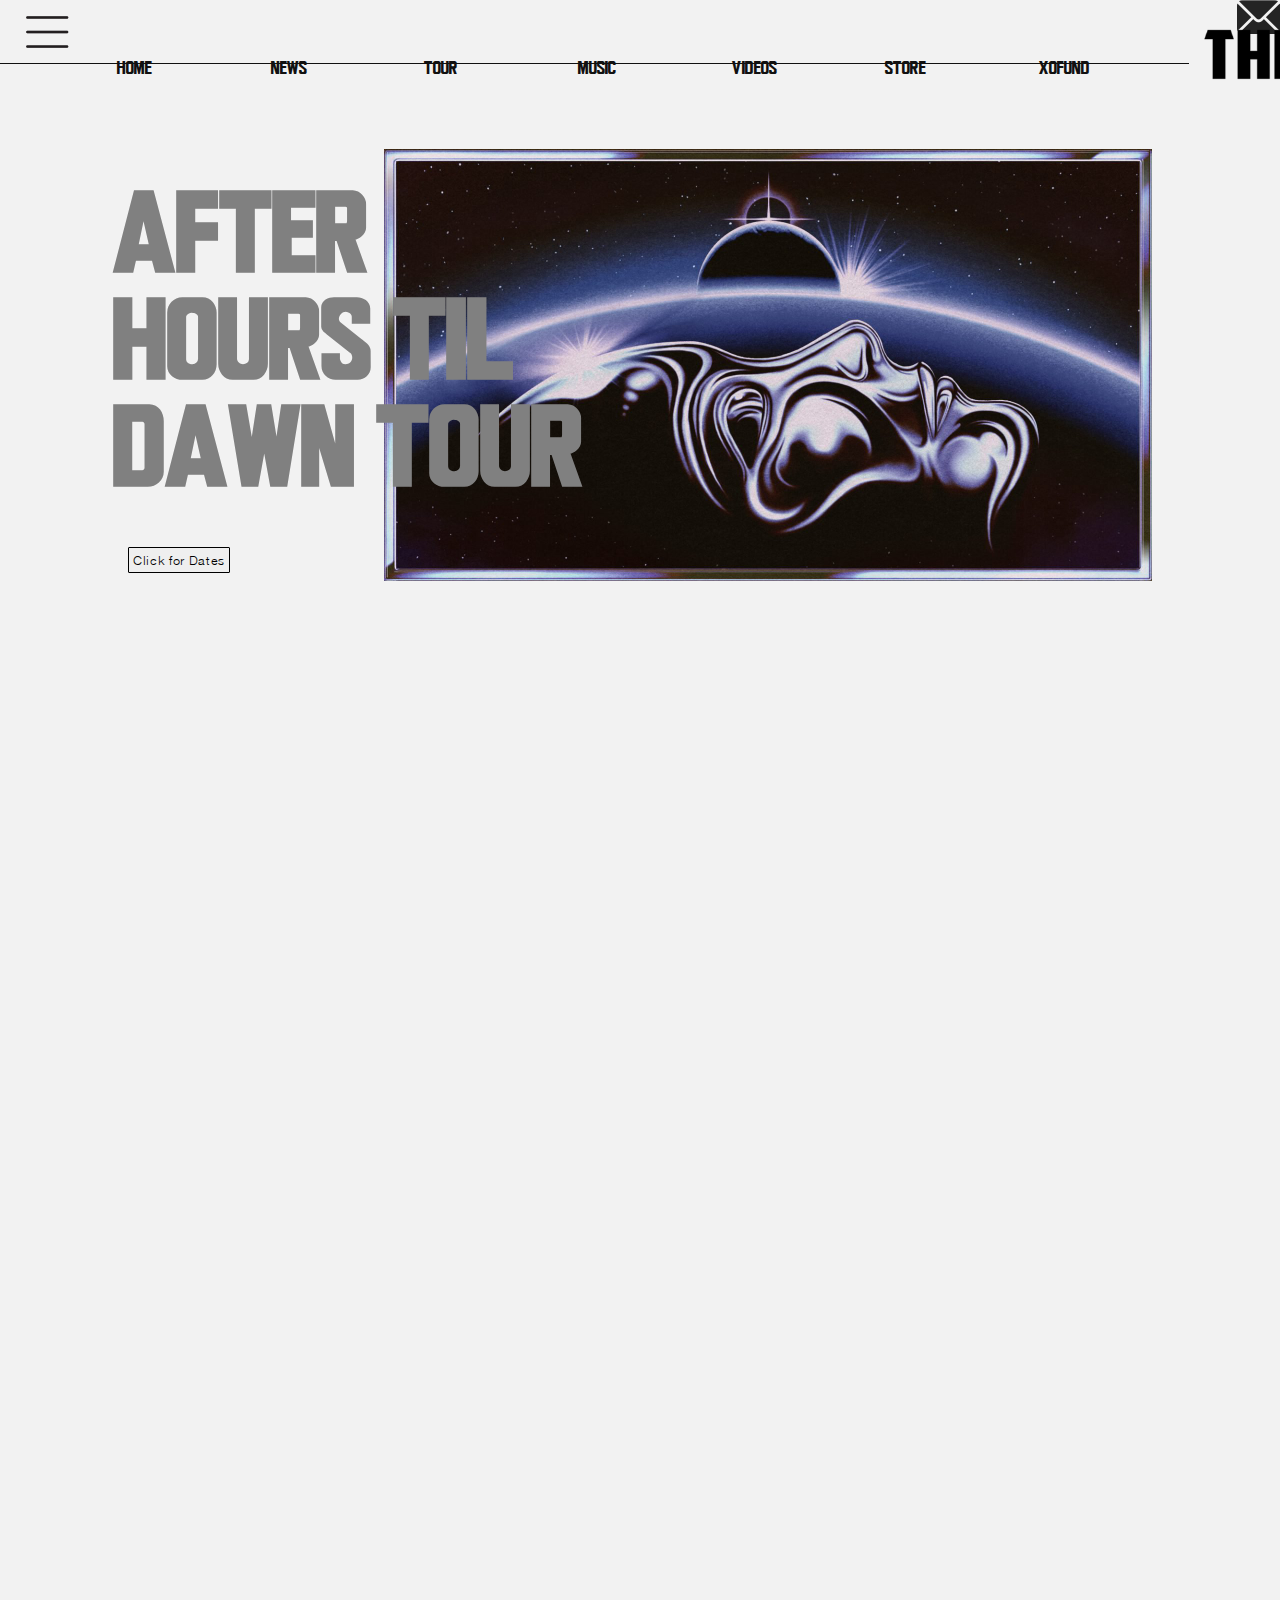
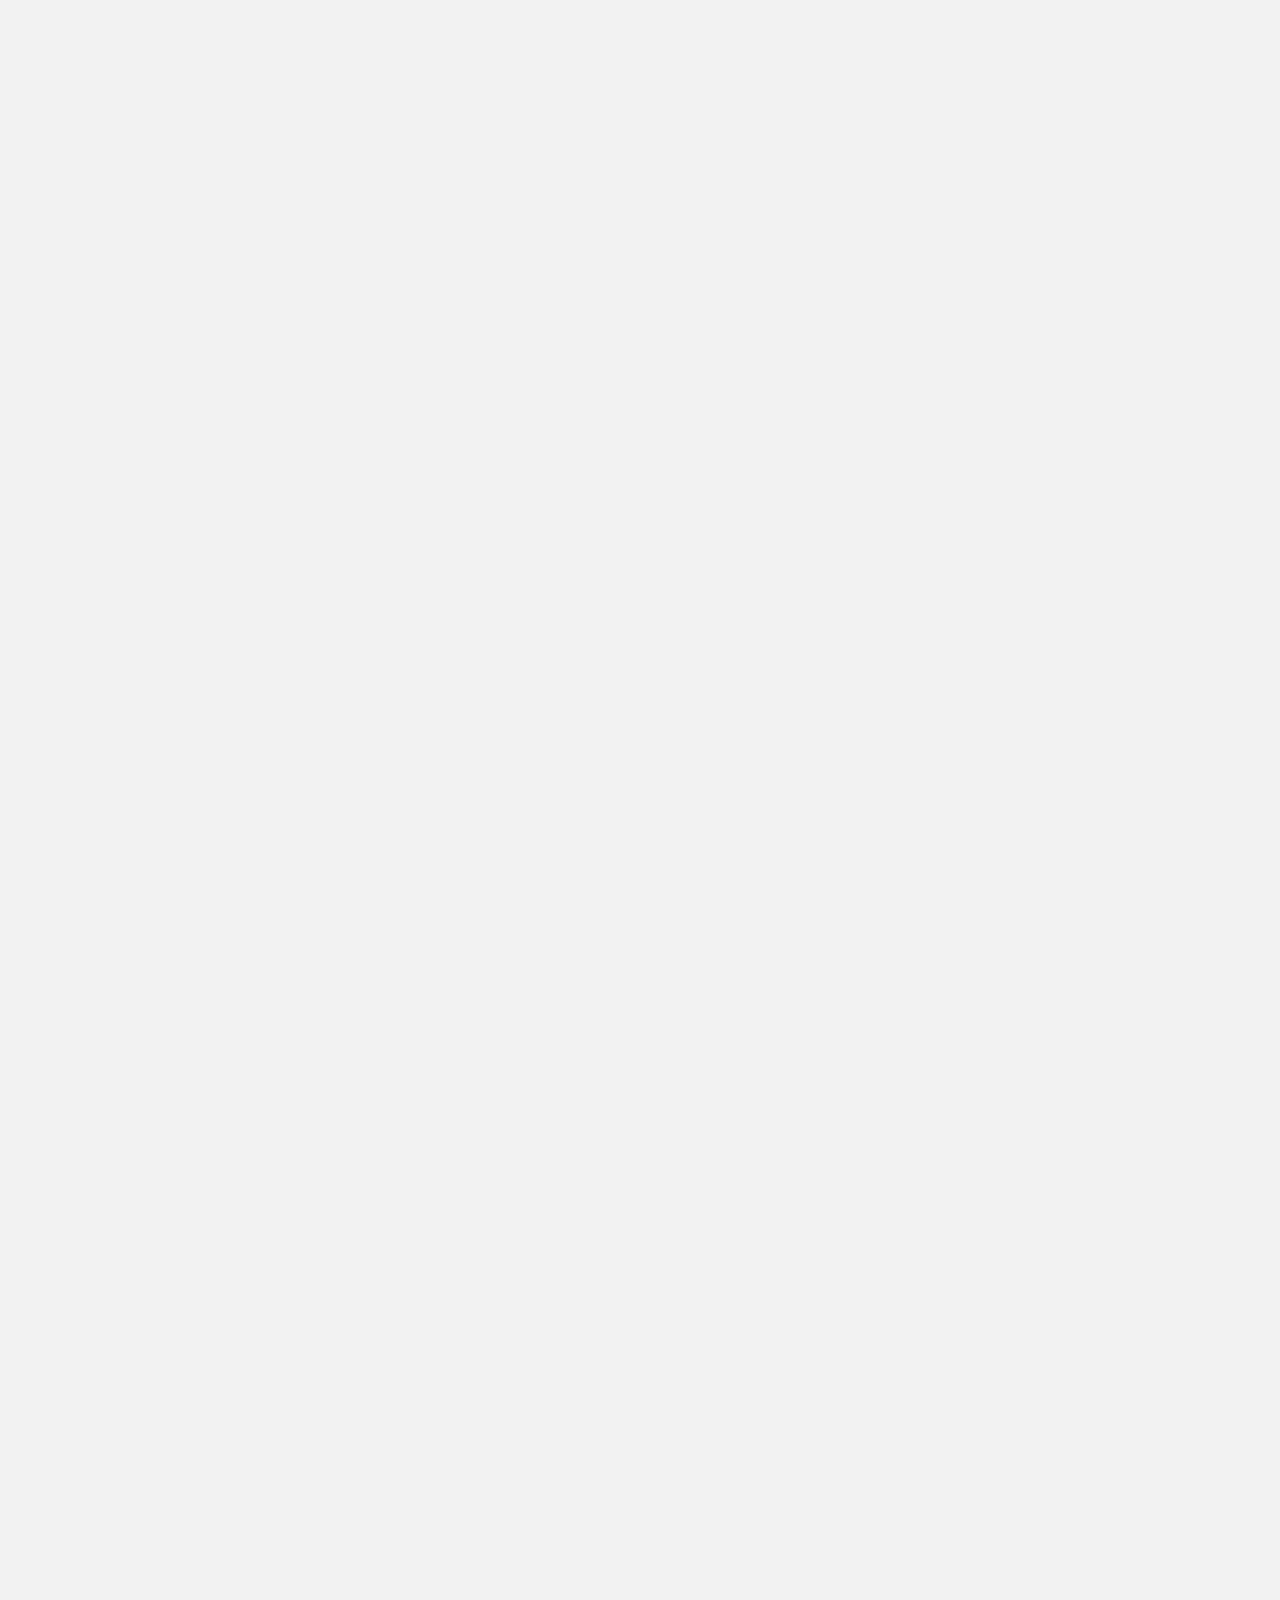
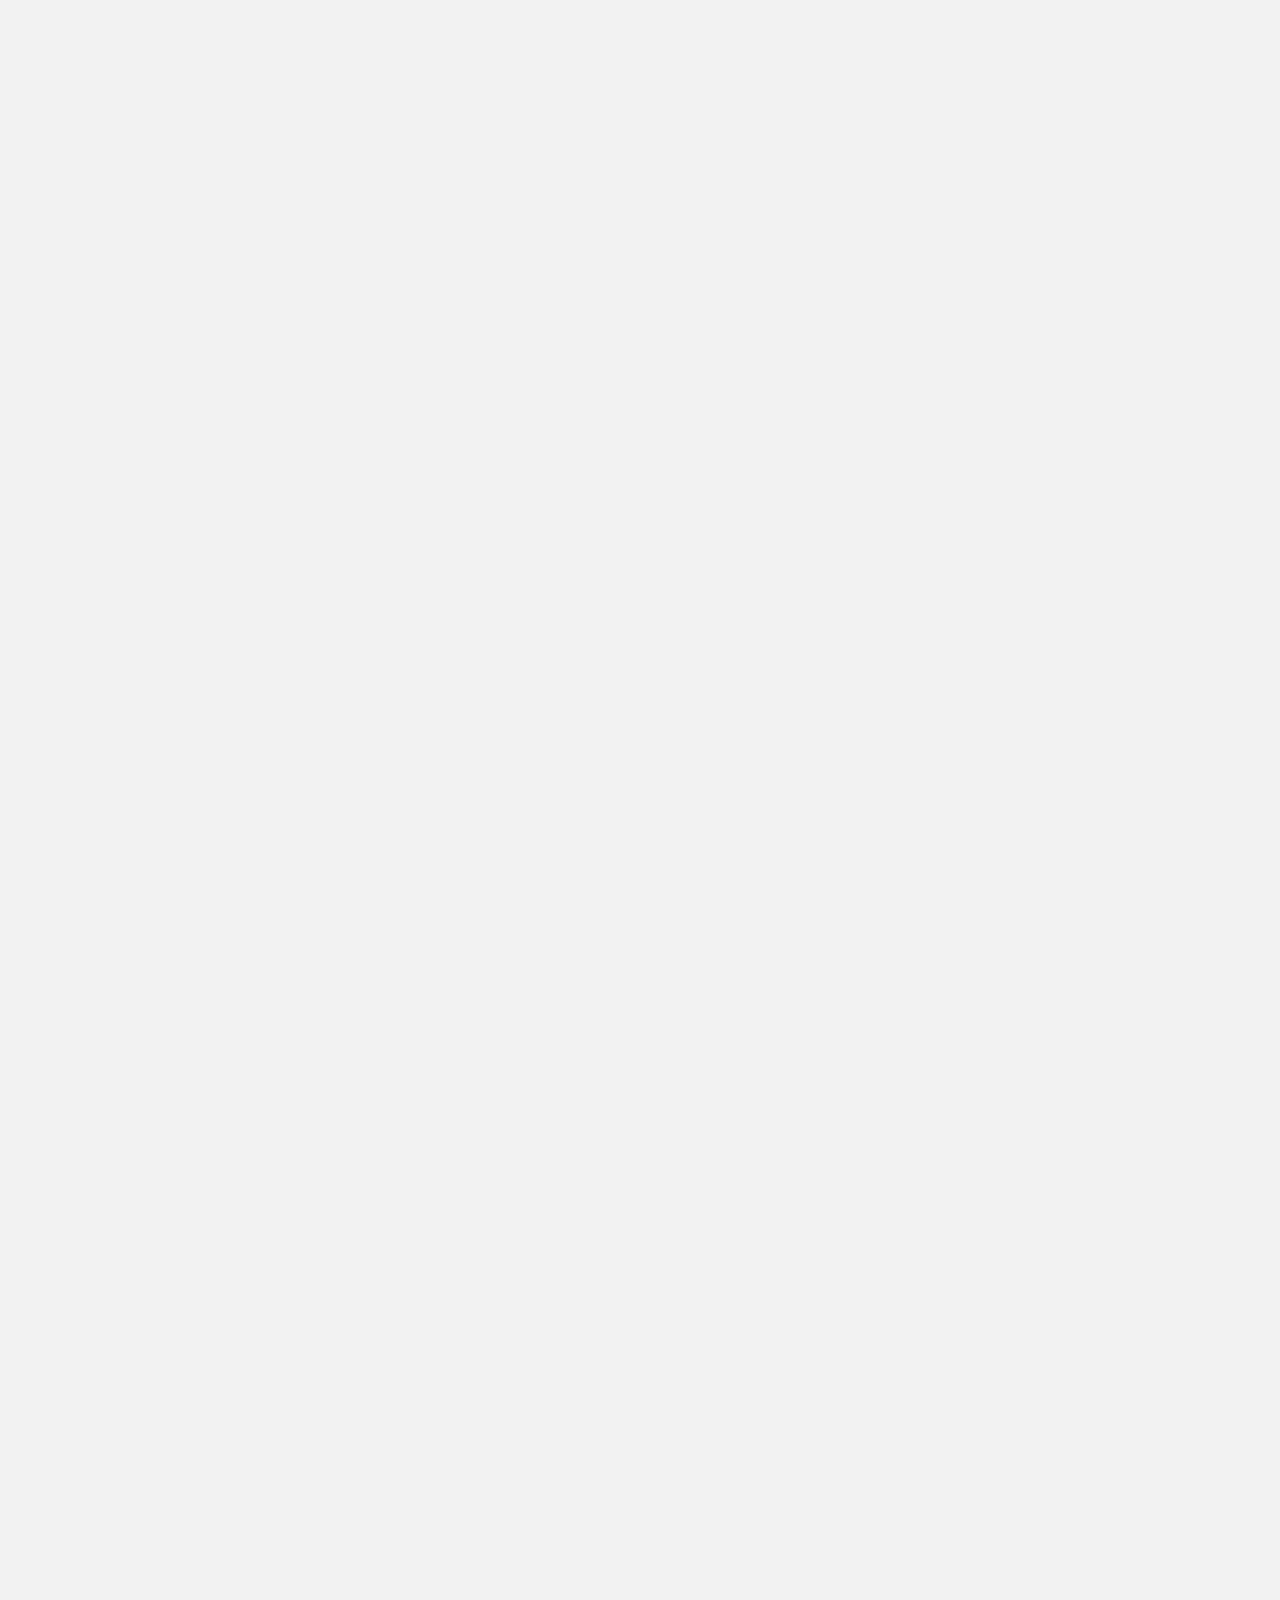
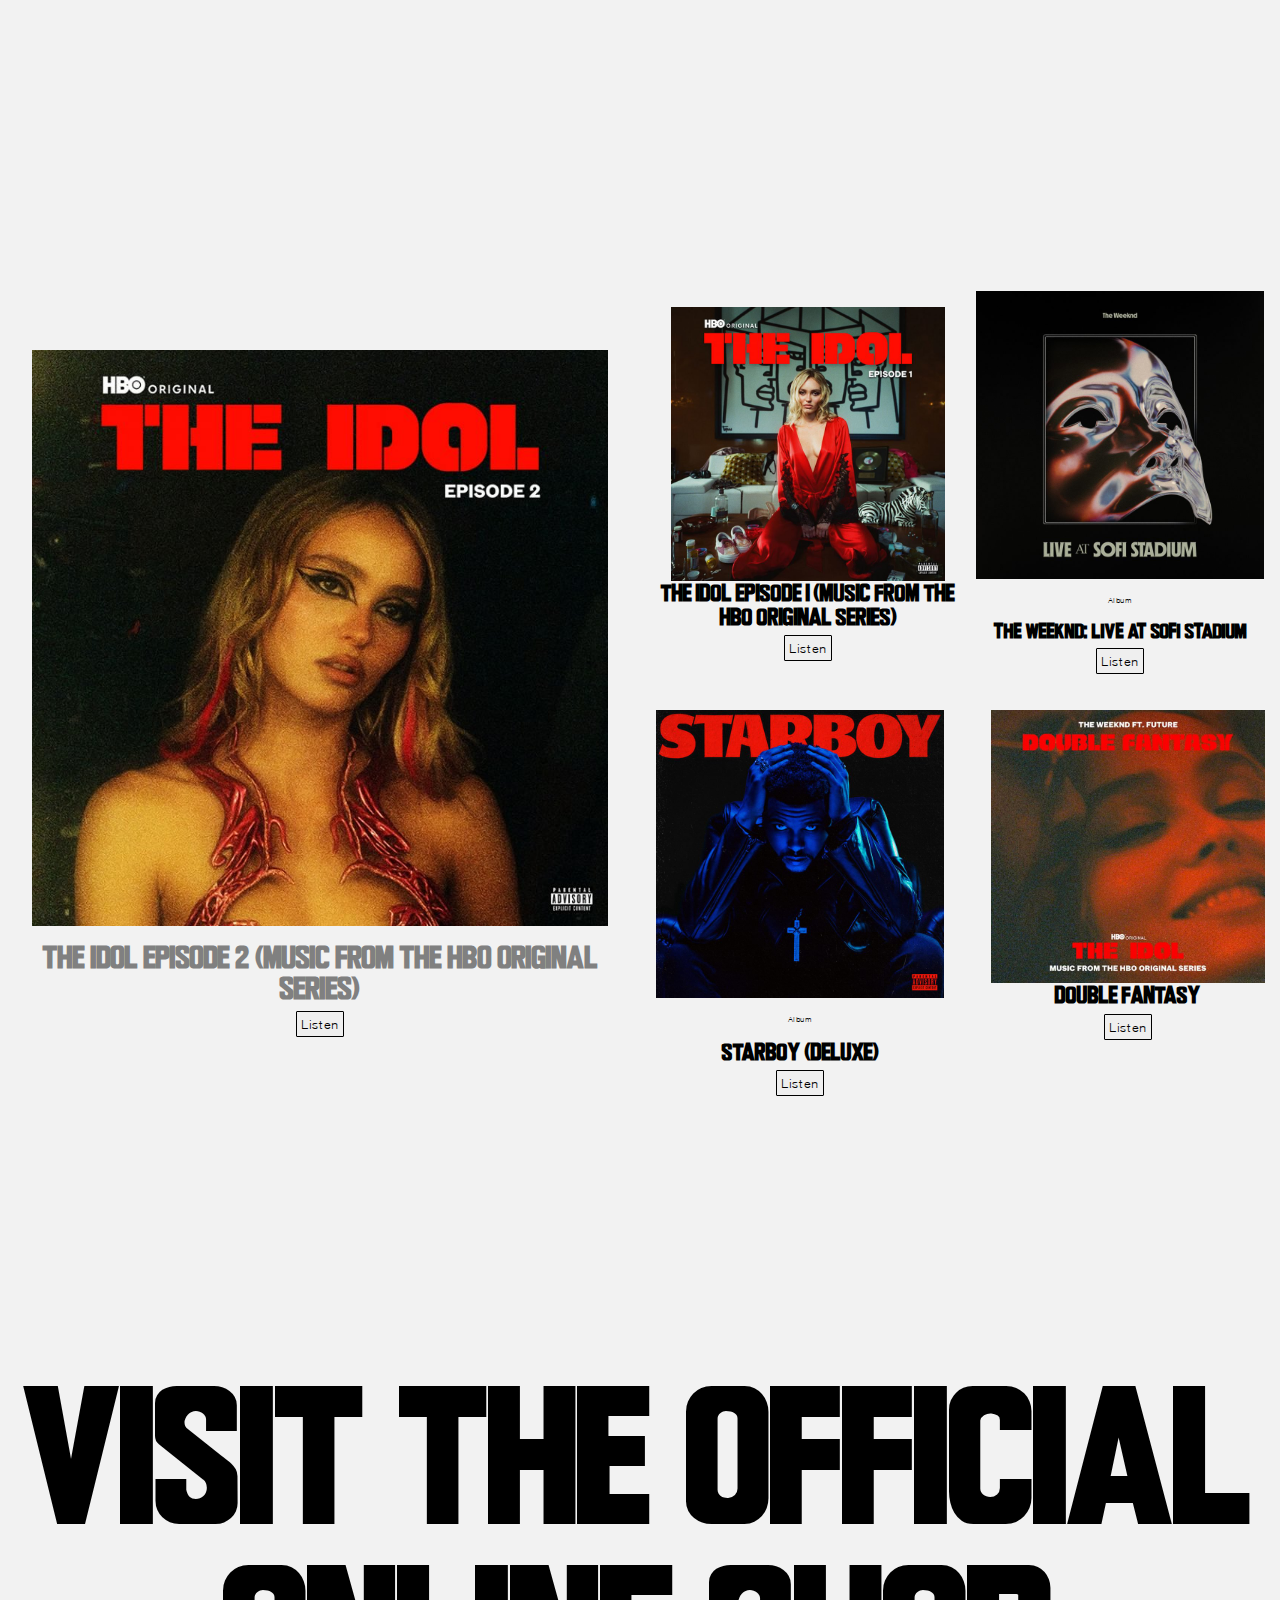
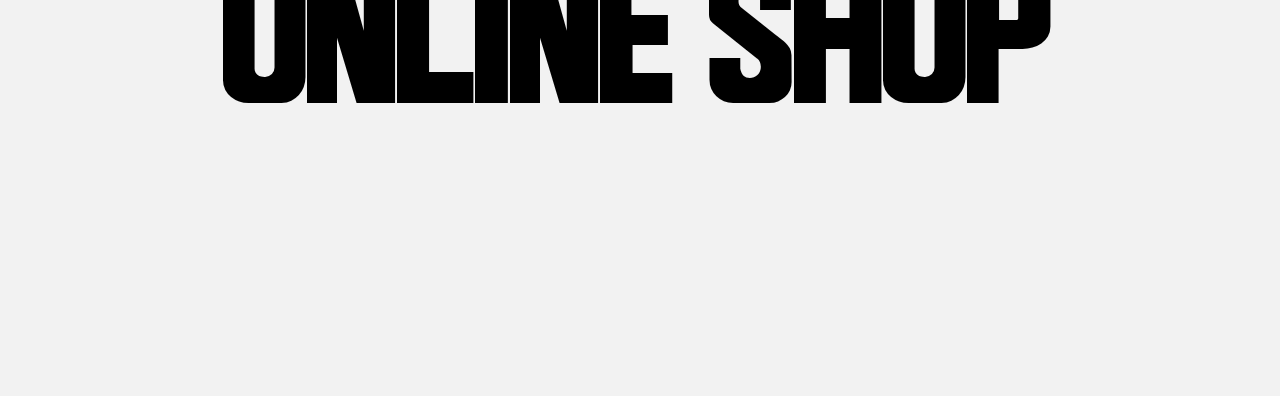
<file: index.html>
<!doctype index.html>
<html lang="nl">

<head>
	<meta charset="UTF-8">
	<meta name="author" content="Esther Zoetelief">
	<meta name="viewport" content="width=device-width, initial-scale=1">

	<title>The Weeknd</title>

	<link href="styles/style.css" rel="stylesheet">
	<link href="news.html" rel="news.html">
	<link rel="icon" type="image/svg+xml" href="images/favicon.svg">
</head>

<body>
	<header>

		<nav>
			<a  class="hamburgerKnop"> <img class="imgbutton" src="images/hamburger-menu-5.png" alt=""></a>
			<section class="menu">
				<!-- De default is ingeklapt, uitklpappen met js add class "menuUitgeklapt" -->
				<ul>
					<li>
                        <a  hreff="" alt="link naar homepage">Home</a>
                    </li>
                    <li>
                        <a  hreff="" alt="link naar newspagina">News</a>
                    </li>
                    <li>
                        <a  hreff="" alt="link naar tour">Tour</a>
                    </li>
                    <li>
                        <a hreff="" alt="link naar Music"> Music</a>
                    </li>
                    <li>
                        <a hreff="" alt="link naar videos">Videos</a>
                    </li>
                    <li>
                        <a hreff="" alt="link naar store">Store</a>
                    </li>
                    <li>
                        <a hreff="" alt="link naar xoFunc">Xofund</a>
                    </li>
				</ul>
			</section>
			<a href="index.html"><img src="images/logo.png" alt="link naar homepage">
				<a href="mail.html"><img src="images/mailnav.png" alt="link naar contact gegevens"></a>
		</nav>

	</header>
	<main>
		<section>
			<h1>Welkom op de website van The Weeknd</h1>
			<section>
				<h2>After Hours til dawn tour</h2>
				<img src="images/eerstefotohome.jpeg" alt="startfoto van de cover">

			</section>
			<button type="button">Click for Dates</button>
			<p>The After Hours Til Dawn global stadium tour kicks off up north in The Weeknd’s hometown of Toronto on
				Friday, July 8th at the Rogers Centre, with stops at iconic US venues including Metlife in New York
				City, Soldier Field in Chicago, Hard Rock Stadium in Miami, Allegiant Stadium in Las Vegas, and more,
				before wrapping Friday, September 2nd at SoFi Stadium in Los Angeles, California.</p>
		</section>

		<section>
			<iframe src="https://www.youtube.com/embed/2fDzCWNS3ig?si=NLY__BzSDzTft_XF" title="YouTube video player"
				allow="accelerometer; autoplay; clipboard-write; encrypted-media; gyroscope; picture-in-picture; web-share"
				allowfullscreen></iframe>
			<iframe src="https://www.youtube.com/embed/iOa7uE23qc4?si=2A3GhjYRmmJoyQxW" title="YouTube video player"
				allow="accelerometer; autoplay; clipboard-write; encrypted-media; gyroscope; picture-in-picture; web-share"
				allowfullscreen></iframe>
			<iframe src="https://www.youtube.com/embed/TfEwkrTPyMk?si=cf7Qw2V7I1KfeGlH" title="YouTube video player"
				allow="accelerometer; autoplay; clipboard-write; encrypted-media; gyroscope; picture-in-picture; web-share"
				allowfullscreen></iframe>
			<iframe src="https://www.youtube.com/embed/gKVdq0FtQXc?si=brBxa8nc2z9QBwIM" title="YouTube video player"
				allow="accelerometer; autoplay; clipboard-write; encrypted-media; gyroscope; picture-in-picture; web-share"
				allowfullscreen></iframe>
			<iframe src="https://www.youtube.com/embed/VafTMsrnSTU?si=MjvK2eWaIAtd9VDQ" title="YouTube video player"
				allow="accelerometer; autoplay; clipboard-write; encrypted-media; gyroscope; picture-in-picture; web-share"
				allowfullscreen></iframe>
			<iframe src="https://www.youtube.com/embed/rhTl_OyehF8?si=EiOE-F94uvgmNkAd" title="YouTube video player"
				allow="accelerometer; autoplay; clipboard-write; encrypted-media; gyroscope; picture-in-picture; web-share"
				allowfullscreen></iframe>
		</section>
		<section class="gridhomepage">
			<section>
				<img src="images/foto1sectiongridhomepage.jpeg" alt="foto van een cover">
				<h2>THE IDOL EPISODE 2 (MUSIC FROM THE HBO ORIGINAL SERIES)</h2>

				<button type="button">Listen</button>
			</section>
			<section>
				<img src="images/foto2sectiongridhomepage.jpeg" alt="foto van een cover">
				<h2>THE IDOL EPISODE 1 (MUSIC FROM THE HBO ORIGINAL SERIES)</h2>
				<button type="button">Listen</button>
			</section>
			<section>
				<img src="images/foto3sectiongridhomepage.jpeg" alt="foto van een cover">
				<h2>DOUBLE FANTASY</h2>
				<button type="button">Listen</button>
			</section>
			<section>
				<img src="images/foto4sectiongridhomepage.jpeg" alt="foto van een cover">
				<p>Album</p>
				<h2>STARBOY (DELUXE)</h2>
				<button type="button">Listen</button>
			</section>
			<section>
				<img src="images/foto5sectiongridhomepage.jpeg" alt="foto van een cover">
				<p>Album</p>
				<h2>THE WEEKND: LIVE AT SOFI STADIUM</h2>
				<button type="button"> Listen</button>
			</section>
		</section>
		<section class="shophomepage">
			<img src="images/foto1timerhomepage.jpeg"
				alt="foto van een model die een item draagt. dit item kan je op de webshop kopen.">
			<img src="images/foto2timerhomepage.jpeg"
				alt="foto van een model die een item draagt. dit item kan je op de webshop kopen.">
			<img src="images/foto3timerhomepage.jpeg"
				alt="foto van een model die een item draagt. dit item kan je op de webshop kopen.">
			<img src="images/foto4timerhomepage.jpeg"
				alt="foto van een model die een item draagt. dit item kan je op de webshop kopen.">
			<img src="images/foto5timerhomepage.jpeg"
				alt="foto van een model die een item draagt. dit item kan je op de webshop kopen.">
			<img src="images/foto6timerhomepage.jpeg"
				alt="foto van een model die een item draagt. dit item kan je op de webshop kopen.">
			<img src="images/foto7timerhomepage.jpeg"
				alt="foto van een model die een item draagt. dit item kan je op de webshop kopen.">
			<img src="images/foto8timerhomepage.jpeg"
				alt="foto van een model die een item draagt. dit item kan je op de webshop kopen.">
			<img src="images/foto9timerhomepage.jpeg"
				alt="foto van een model die een item draagt. dit item kan je op de webshop kopen.">
			<img src="images/foto10timerhomepage.jpeg"
				alt="foto van een model die een item draagt. dit item kan je op de webshop kopen.">
			<img src="images/foto11timerhomepage.jpeg"
				alt="foto van een model die een item draagt. dit item kan je op de webshop kopen.">
			<img src="images/foto12timerhomepage.jpeg"
				alt="foto van een model die een item draagt. dit item kan je op de webshop kopen.">
			<img src="images/foto13timerhomepage.jpeg"
				alt="foto van een model die een item draagt. dit item kan je op de webshop kopen.">
			<img src="images/foto14timerhomepage.jpeg"
				alt="foto van een model die een item draagt. dit item kan je op de webshop kopen.">
			<img src="images/foto15timerhomepage.jpeg"
				alt="foto van een model die een item draagt. dit item kan je op de webshop kopen.">
			<img src="images/foto16timerhomepage.jpeg"
				alt="foto van een model die een item draagt. dit item kan je op de webshop kopen.">
			<img src="images/foto17timerhomepage.jpeg"
				alt="foto van een model die een item draagt. dit item kan je op de webshop kopen.">
			<img src="images/foto18timerhomepage.jpeg"
				alt="foto van een model die een item draagt. dit item kan je op de webshop kopen.">
			<img src="images/foto19timerhomepage.jpeg"
				alt="foto van een model die een item draagt. dit item kan je op de webshop kopen.">
			<img src="images/foto20timerhomepage.jpeg"
				alt="foto van een model die een item draagt. dit item kan je op de webshop kopen.">
			<img src="images/foto21timerhomepage.jpeg"
				alt="foto van een model die een item draagt. dit item kan je op de webshop kopen.">
			<img src="images/foto22timerhomepage.jpeg"
				alt="foto van een model die een item draagt. dit item kan je op de webshop kopen.">
			<img src="images/foto23timerhomepage.jpeg"
				alt="foto van een model die een item draagt. dit item kan je op de webshop kopen.">
			<img src="images/foto24timerhomepage.jpeg"
				alt="foto van een model die een item draagt. dit item kan je op de webshop kopen.">
			<h2> Visit the official online shop</h2>
		</section>
	</main>


	<script defer src="scripts/script.js"></script>
</body>

</html>
</file>
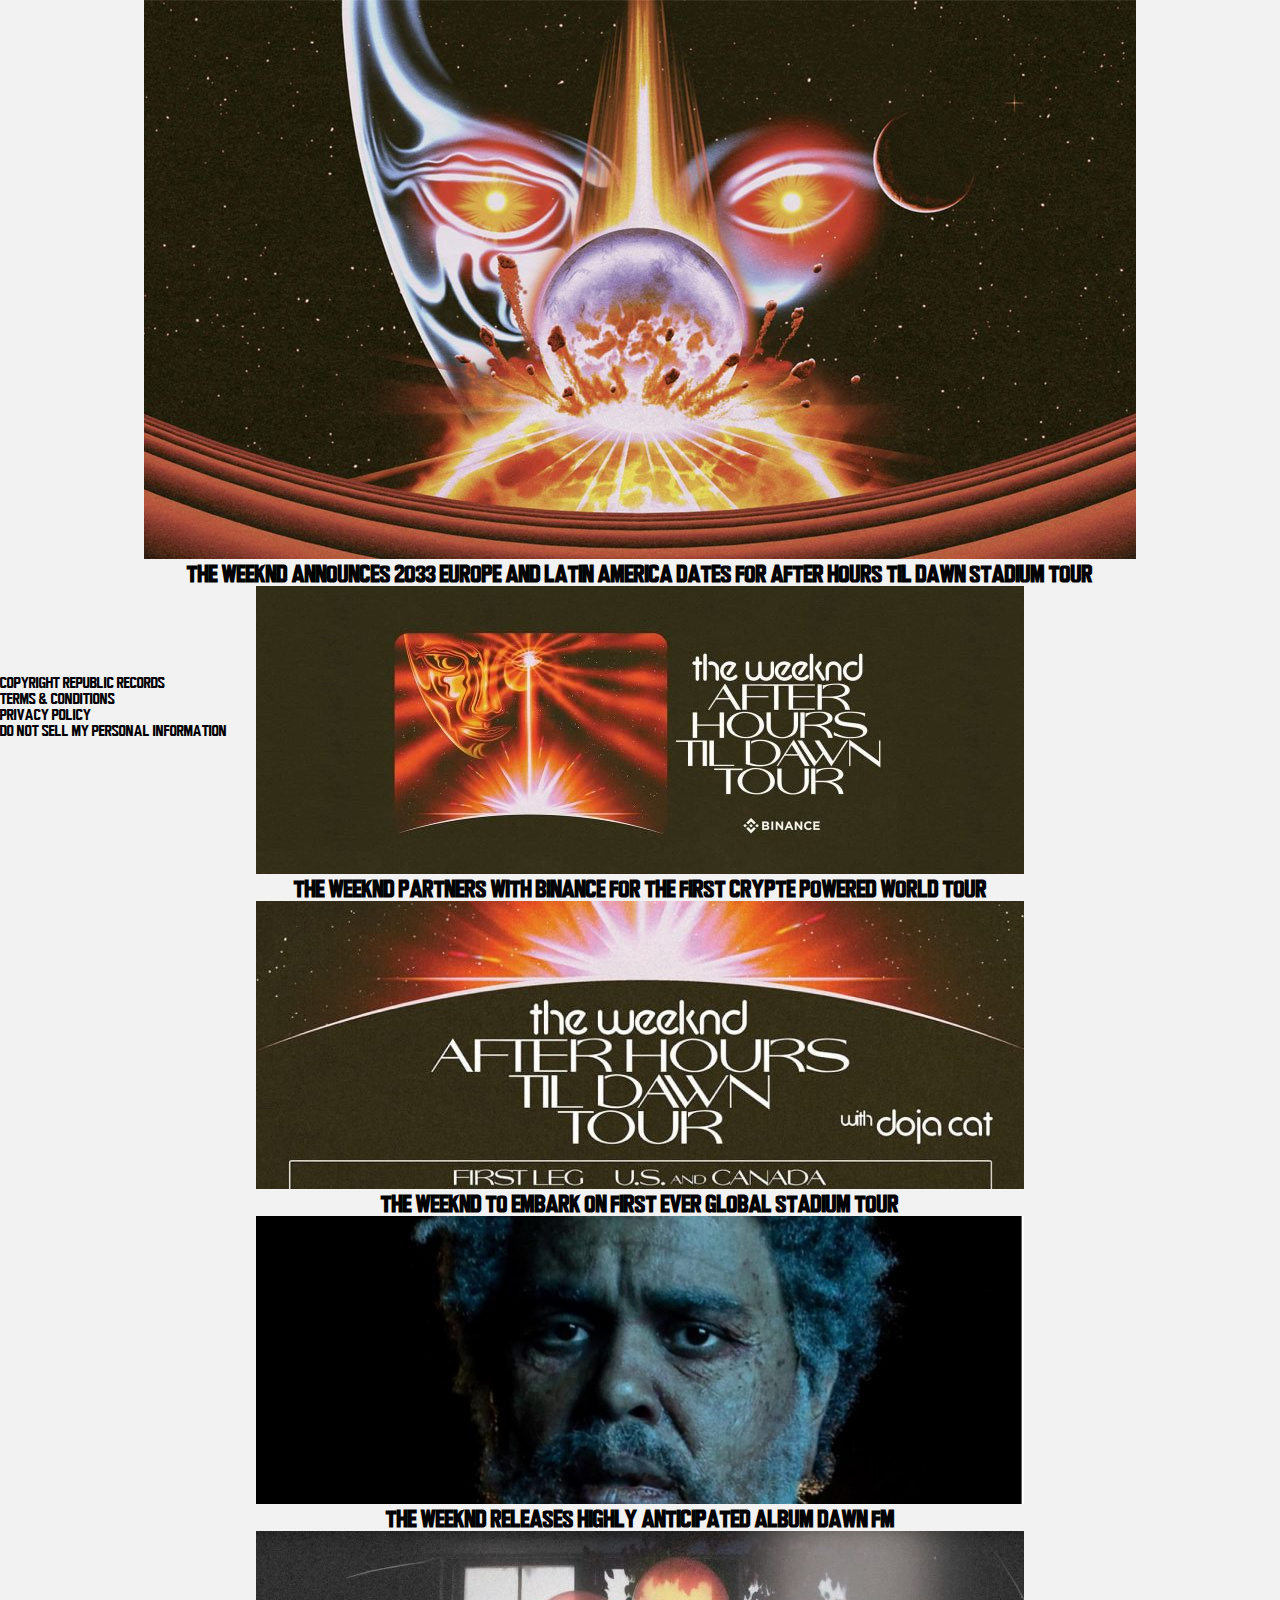
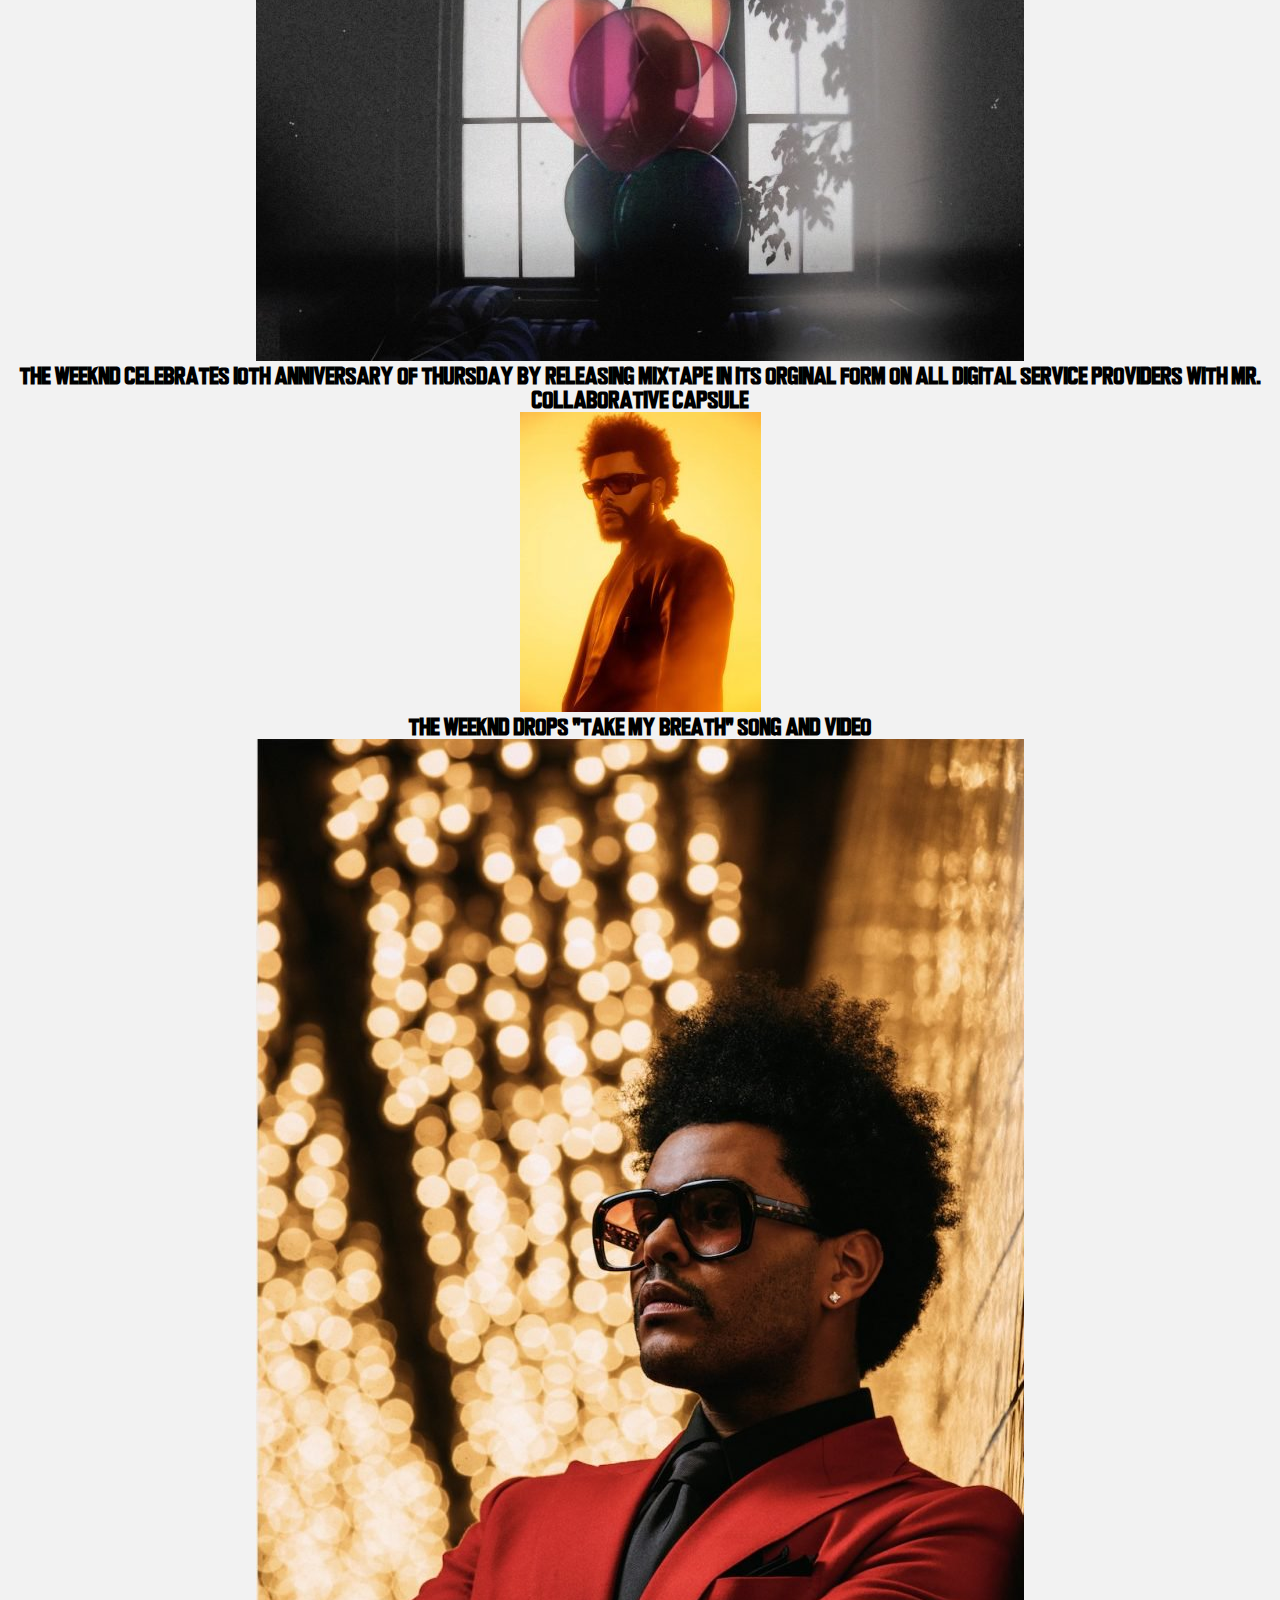
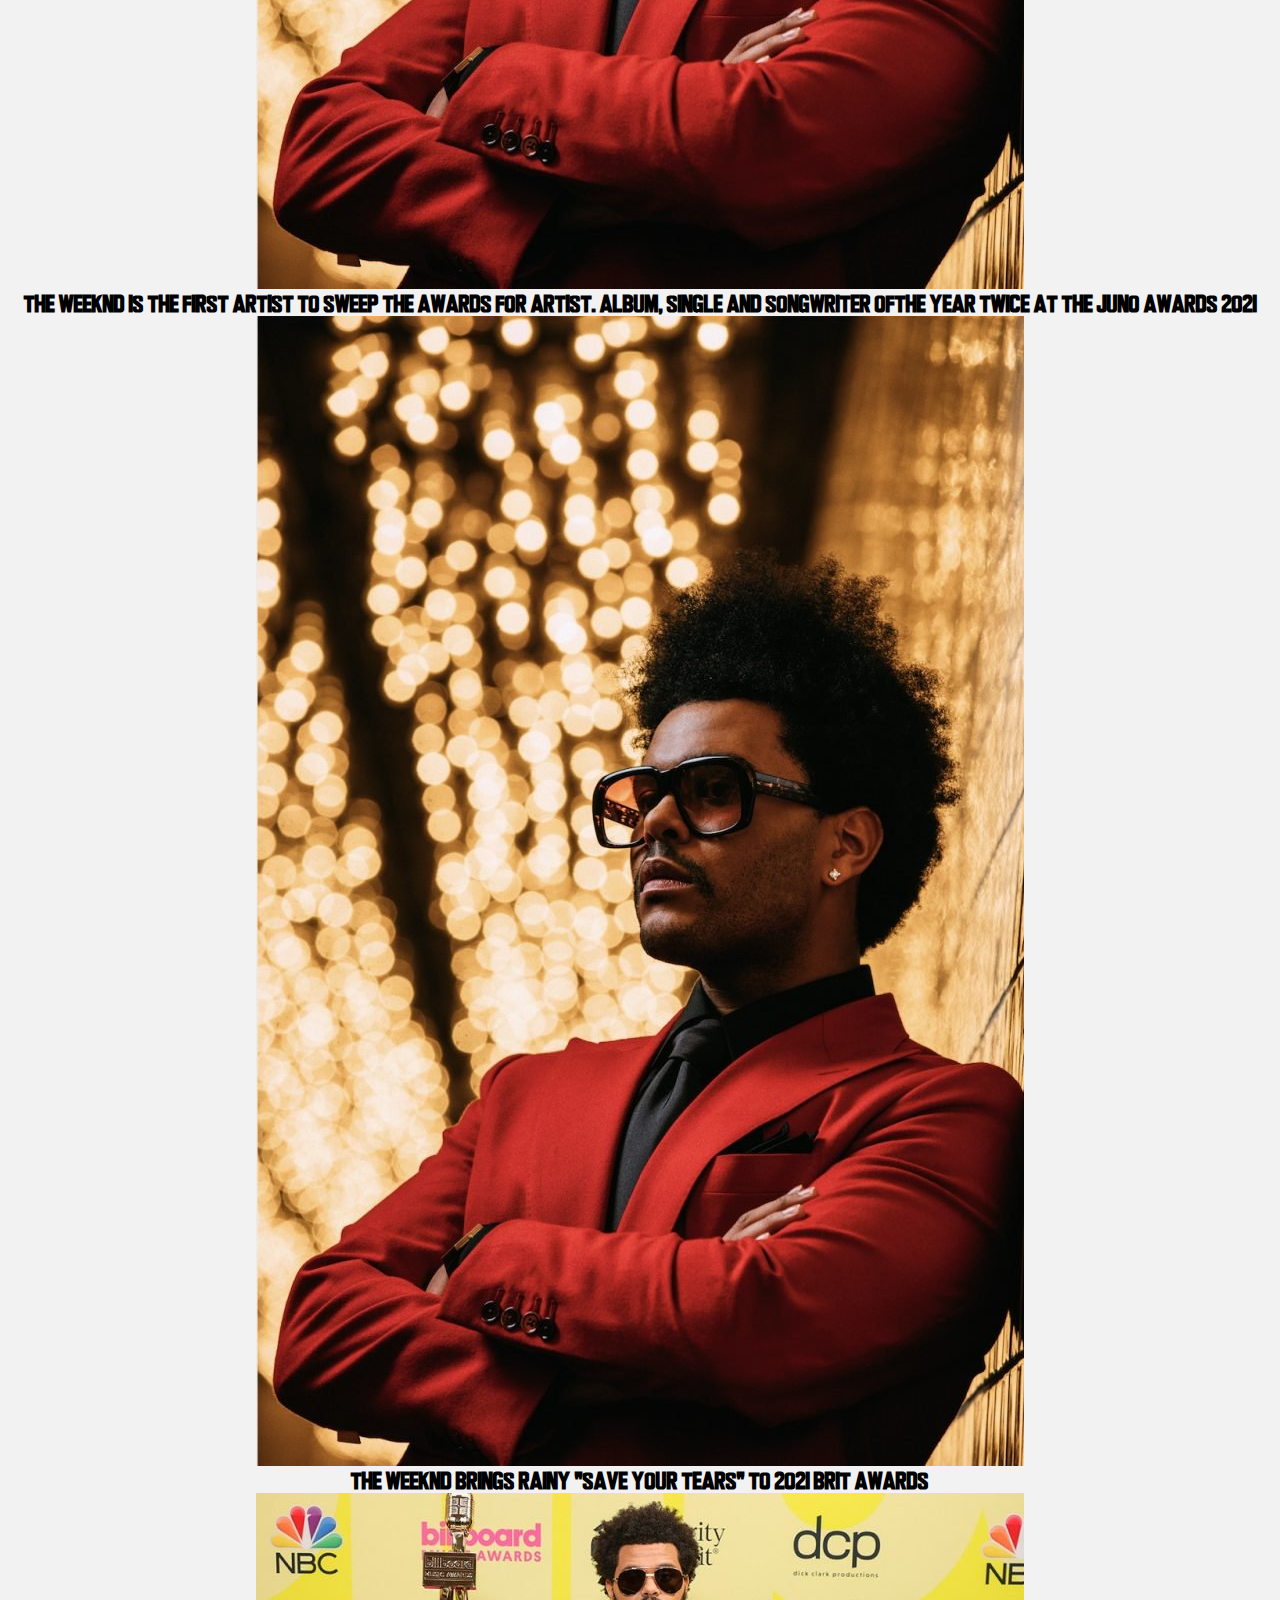
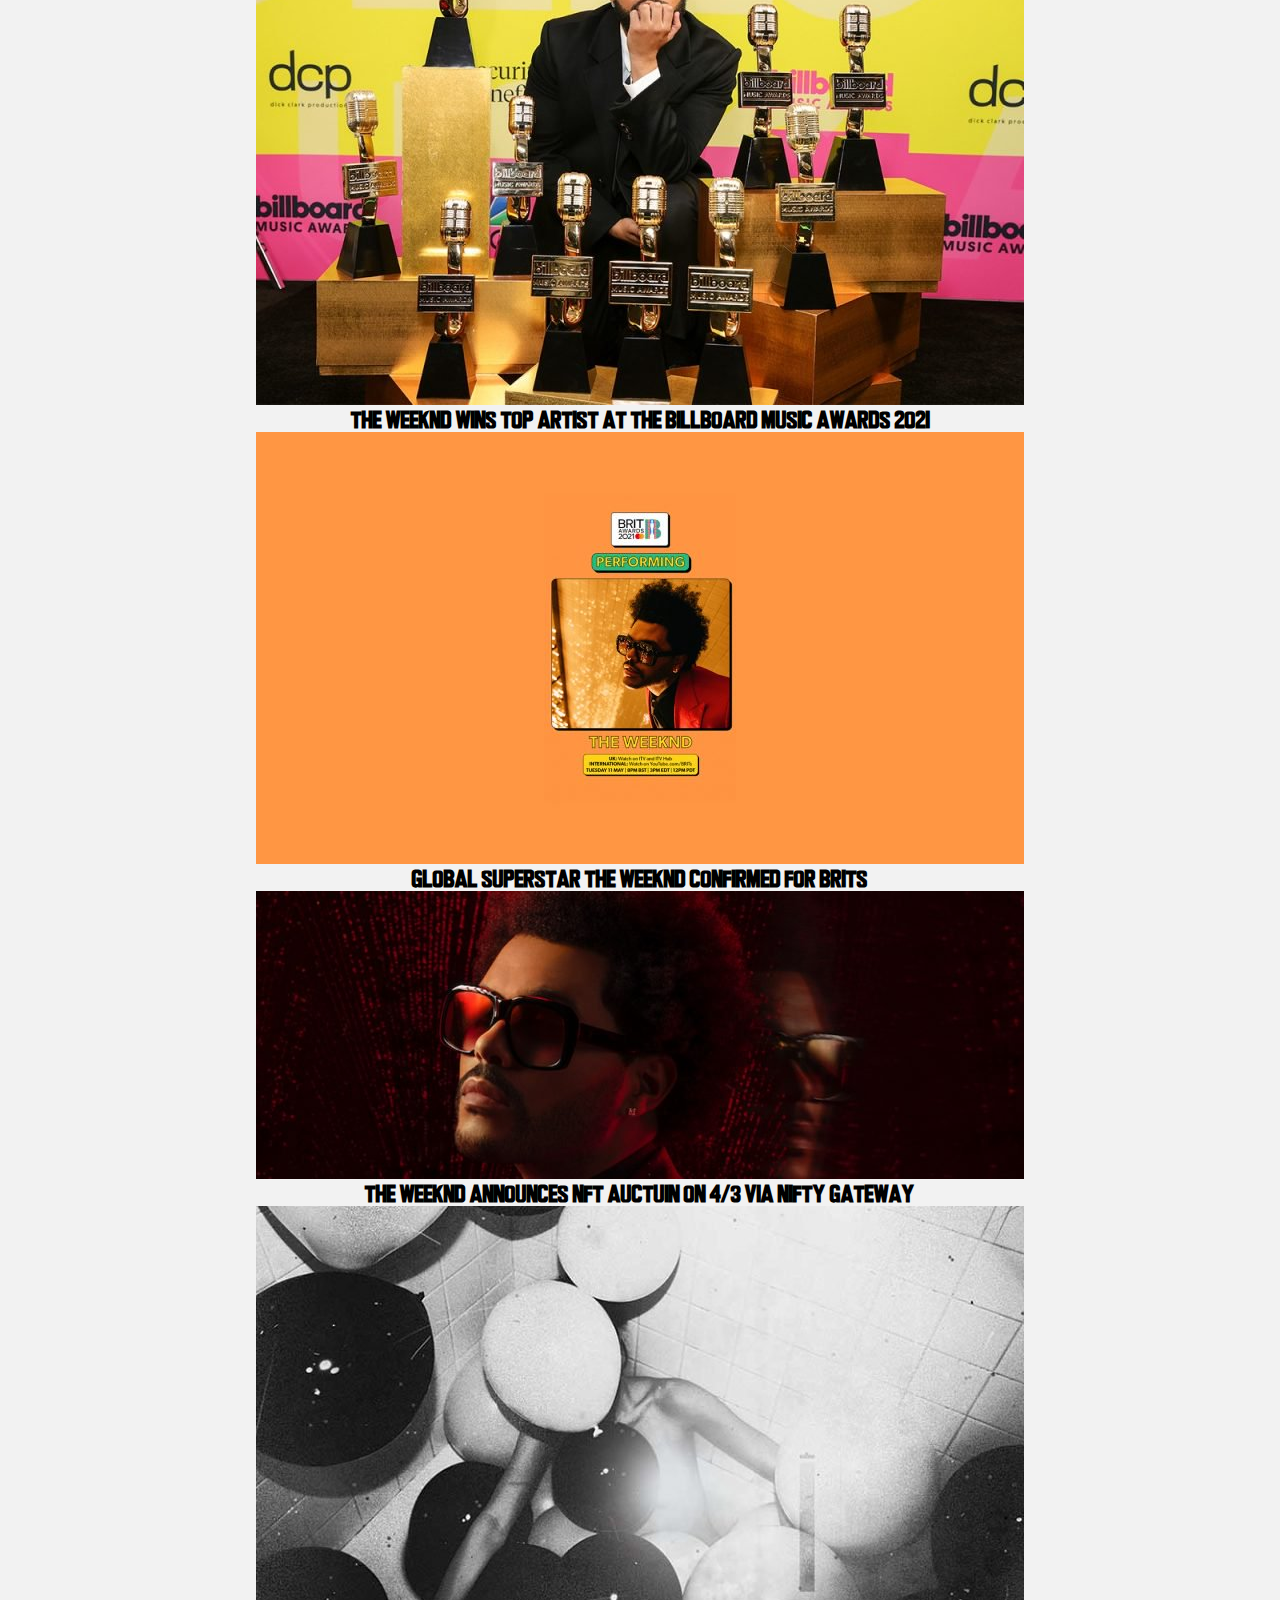
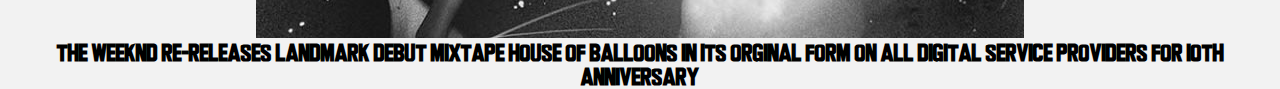
<file: collectie.html>
<!doctype html>
<html lang="nl">

<head>
    <meta charset="UTF-8">
    <meta name="viewport" content="width=device-width, initial-scale=1">

    <title>Ontndek de Collectie</title>

    <link href="styles/style.css" rel="stylesheet">
    <link rel="icon" type="image/svg+xml" href="images/favicon.svg">
</head>

<body>

    <main>
        <section class="gridnewspage">
            <article>
                <img src="./images/fotogrid1">
                <h2>The Weeknd announces 2033 europe and latin America dates for after hours til dawn stadium tour </h2>
            </article>
            <article>
                <img src="./images/fotogrid2">
                <h2>The weeknd partners with binance for the first crypte powered world tour</h2>
            </article>
            <article>
                <img src="./images/fotogrid3">
                <h2>The weeknd to embark on first ever global stadium tour</h2>
            </article>
            <article>
                <img src="./images/fotogrid4">
                <h2>The weeknd releases highly anticipated album dawn fm</h2>
            </article>
            <article>
                <img src="./images/fotogrid5">
                <h2>The weeknd celebrates 10th anniversary of thursday by releasing mixtape in its orginal form on all digital service providers with MR. Collaborative capsule </h2>
            </article>
            <article>
                <img src="./images/fotogrid8">
                <h2>The weeknd drops "take my breath" song and video</h2>
            </article>
            <article>
                <img src="./images/fotogrid7">
                <h2>The weeknd is the first artist to sweep the awards for artist. album, single and songwriter ofthe year twice at the juno awards 2021</h2>
            </article>
            <article>
                <img src="./images/fotogrid7">
                <h2>The weeknd brings rainy "save your tears" to 2021 brit awards</h2> 
            </article>
            <article>
                <img src="./images/fotogrid9">
                <h2>The weeknd wins top artist at the billboard music awards 2021</h2>
            </article>
            <article>
                <img src="./images/fotogrid10">
                <h2>Global superstar the weeknd confirmed for brits</h2>
            </article>
            <article>
                <img src="./images/fotogrid11">
                <h2>The weeknd announces nft auctuin on 4/3 via nifty gateway</h2>
            </article>
            <article>
                <img src="./images/fotogrid12">
                <h2>The weeknd re-releases landmark debut mixtape house of balloons in its orginal form on all digital service providers for 10th anniversary</h2>
            </article>

        </section>

        <footer>
<section>
            <ul>
               <a></a>
               <a></a>
               <a></a>
               <a></a>
               <a></a>
               <a></a>
               <a></a>
            </ul>

        </section>
        <section>

            <ul>
              <li>Copyright republic records</li>
              <li>Terms & conditions</li>
              <li>Privacy policy</li>
              <li>Do not sell my personal information</li>
    
             </ul>
            </section>
      
        </footer>



    </main>

    <script defer src="scripts/script.js"></script>
</body>

</html>
</file>
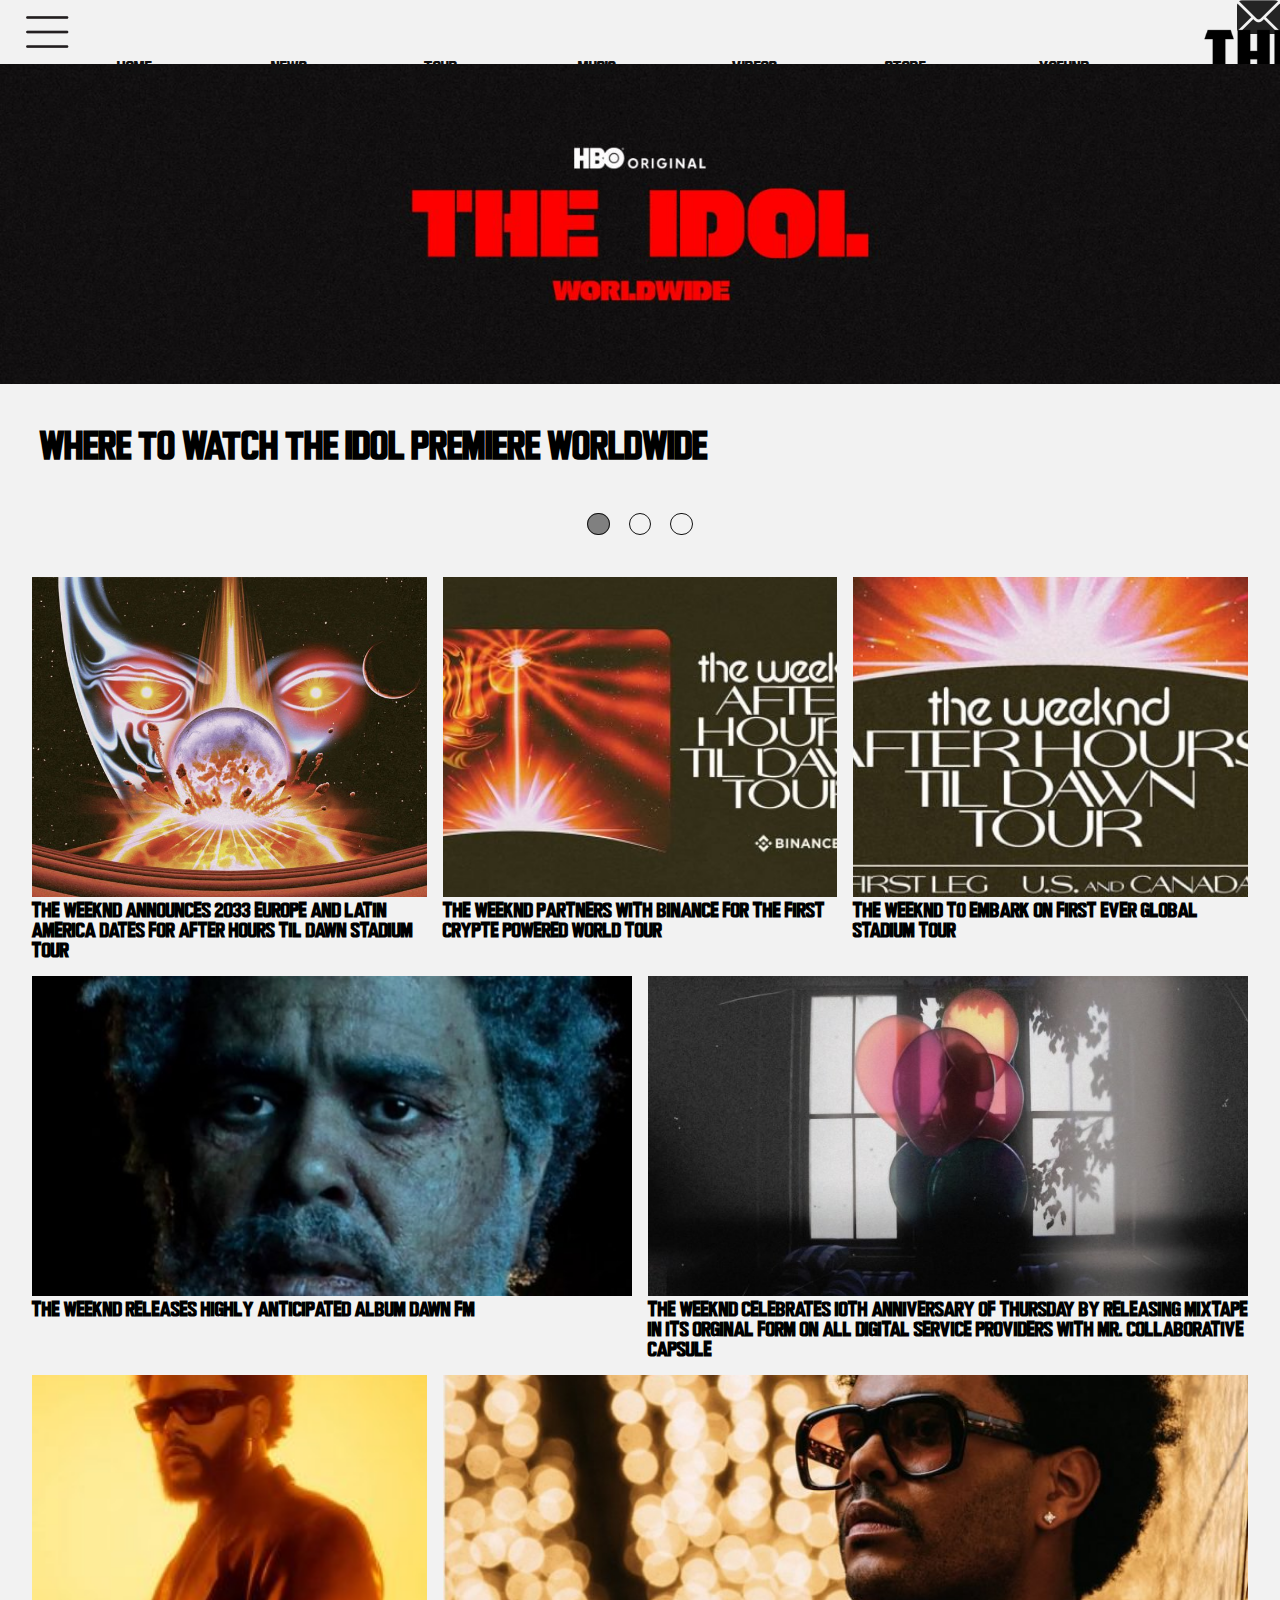
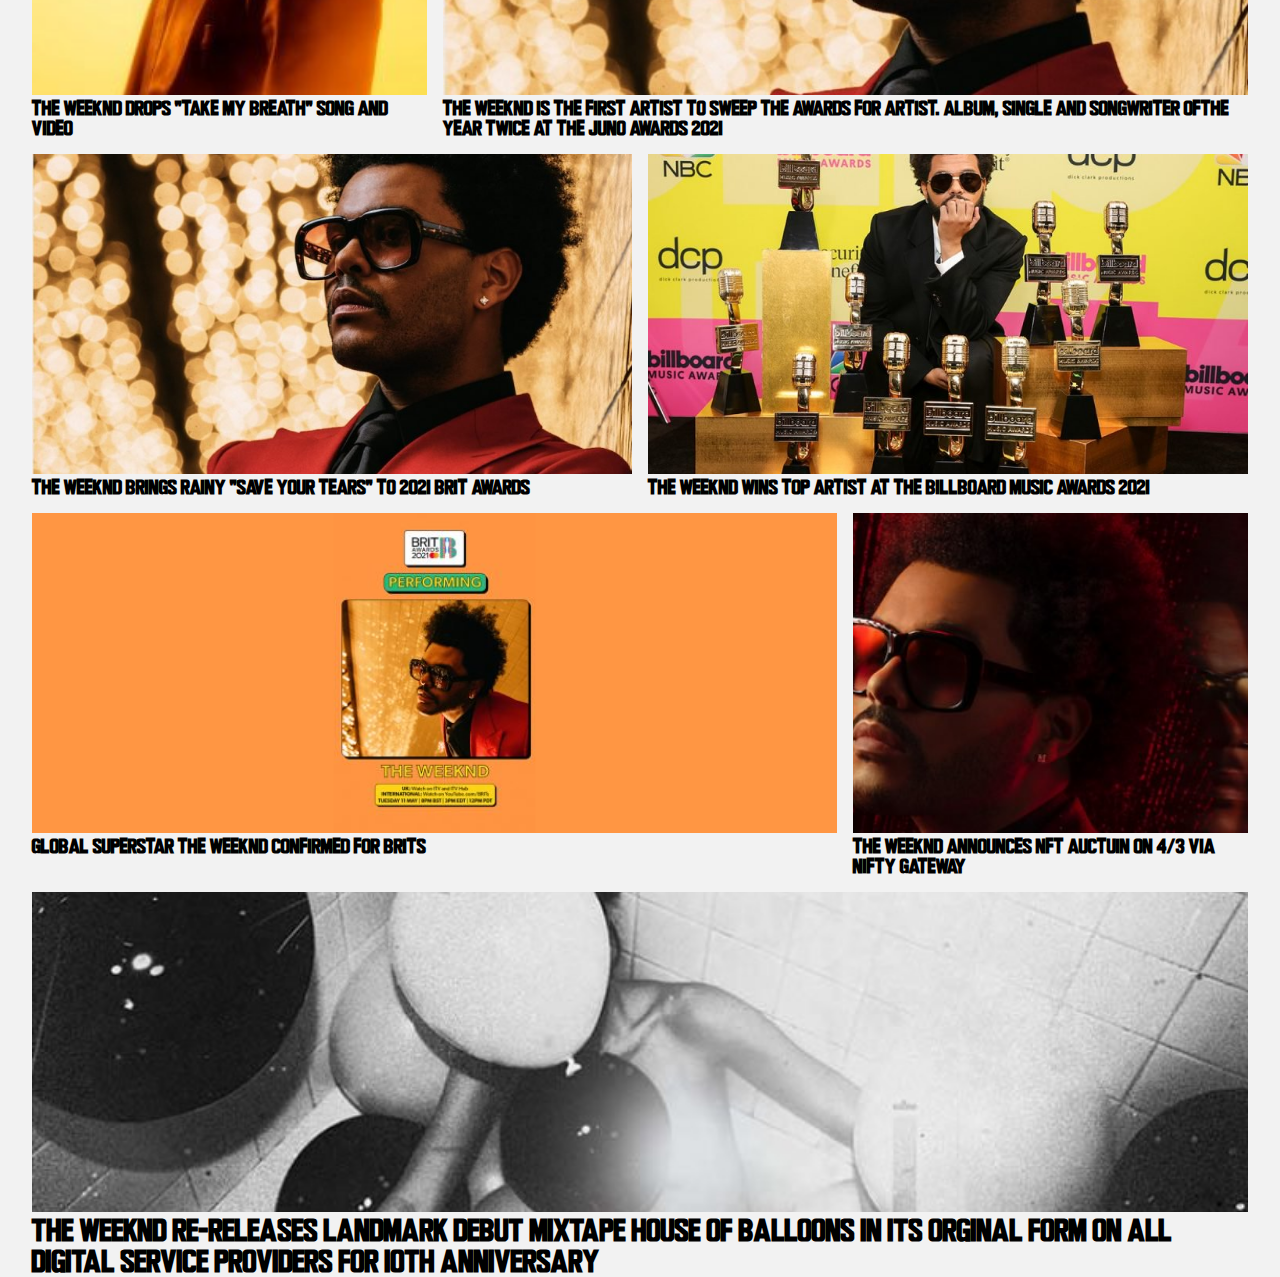
<file: news.html>
<!doctype html>
<html lang="nl">

<head>
	<meta charset="UTF-8">
	<meta name="author" content="Esther Zoetelief">
	<meta name="viewport" content="width=device-width, initial-scale=1">

	<title>The Weeknd</title>

	<link href="styles/style2.css" rel="stylesheet">
	<link href="news.html" rel="news.html">
	<link rel="icon" type="image/svg+xml" href="images/favicon.svg">
</head>

<body>
	<header>
        <nav>
			<a  class="hamburgerKnop"> <img class="imgbutton" src="images/hamburger-menu-5.png" alt=""></a>
			<section class="menu">
				<!-- De default is ingeklapt, uitklpappen met js add class "menuUitgeklapt" -->
				<ul>
					<li>
						<a>Home</a>
					</li>
					<li>
						<a>News</a>
					</li>
					<li>
						<a>Tour</a>
					</li>
					<li>
						<a> Music</a>
					</li>
					<li>
						<a>Videos</a>
					</li>
					<li>
						<a>Store</a>
					</li>
					<li>
						<a>Xofund</a>
					</li>
				</ul>
			</section>
			<a href="index.html"><img src="images/logo.png" alt="link naar homepage">
				<a href="mail.html"><img src="images/mailnav.png" alt="link naar contact gegevens"></a>
		</nav>
	</header>

<main> 


 
        <section class="slider">

            <div>
                <article id="slide-1">
                        <img src="images/fotoslider1.jpeg">
                        <h2>WHERE TO WATCH THE IDOL PREMIERE WORLDWIDE</h2>
                </article>
                <article id="slide-2">
                        <img src="images/fotoslider2.jpeg">
                        <h2>Blue bottle coffee  and the weeknd partner</h2>
                </article>
                <article id="slide-3">
                        <img src="images/fotoslider3.jpeg">
                        <h2>THE WEEKND ANNOUNCES 2023 EUROPE AND LATIN AMERICA DATES FOR AFTER HOURS TIL DAWN STADIUM TOUR</h2>
                </article>
            </div>

            <input type="radio" id="slide1" name="slider" checked>
            <label for="slide1">
                <a href="#slide-1"></a>
            </label>

            <input type="radio" id="slide2" name="slider">
            <label for="slide2">
                <a href="#slide-2"></a>
            </label>

            <input type="radio" id="slide3" name="slider">
            <label for="slide3">
                <a href="#slide-3"></a>
            </label>
        
        </section>

  
            <section class="gridnewspage">
                <article>
                    <img src="images/fotogrid1">
                    <h2>The Weeknd announces 2033 europe and latin America dates for after hours til dawn stadium tour </h2>
                </article>
                <article>
                    <img src="images/fotogrid2">
                    <h2>The weeknd partners with binance for the first crypte powered world tour</h2>
                </article>
                <article>
                    <img src="images/fotogrid3">
                    <h2>The weeknd to embark on first ever global stadium tour</h2>
                </article>
                <article>
                    <img src="images/fotogrid4">
                    <h2>The weeknd releases highly anticipated album dawn fm</h2>
                </article>
                <article>
                    <img src="images/fotogrid5">
                    <h2>The weeknd celebrates 10th anniversary of thursday by releasing mixtape in its orginal form on all digital service providers with MR. Collaborative capsule </h2>
                </article>
                <article>
                    <img src="images/fotogrid8">
                    <h2>The weeknd drops "take my breath" song and video</h2>
                </article>
                <article>
                    <img src="/images/fotogrid7">
                    <h2>The weeknd is the first artist to sweep the awards for artist. album, single and songwriter ofthe year twice at the juno awards 2021</h2>
                </article>
                <article>
                    <img src="images/fotogrid7">
                    <h2>The weeknd brings rainy "save your tears" to 2021 brit awards</h2> 
                </article>
                <article>
                    <img src="images/fotogrid9">
                    <h2>The weeknd wins top artist at the billboard music awards 2021</h2>
                </article>
                <article>
                    <img src="images/fotogrid10">
                    <h2>Global superstar the weeknd confirmed for brits</h2>
                </article>
                <article>
                    <img src="images/fotogrid11">
                    <h2>The weeknd announces nft auctuin on 4/3 via nifty gateway</h2>
                </article>
                <article>
                    <img src="images/fotogrid12">
                    <h2>The weeknd re-releases landmark debut mixtape house of balloons in its orginal form on all digital service providers for 10th anniversary</h2>
                </article>
    
            </section>
    
         
    
        </main>
    
    


   

</main>

<script defer src="scripts/script.js"></script>

</body>
</file>
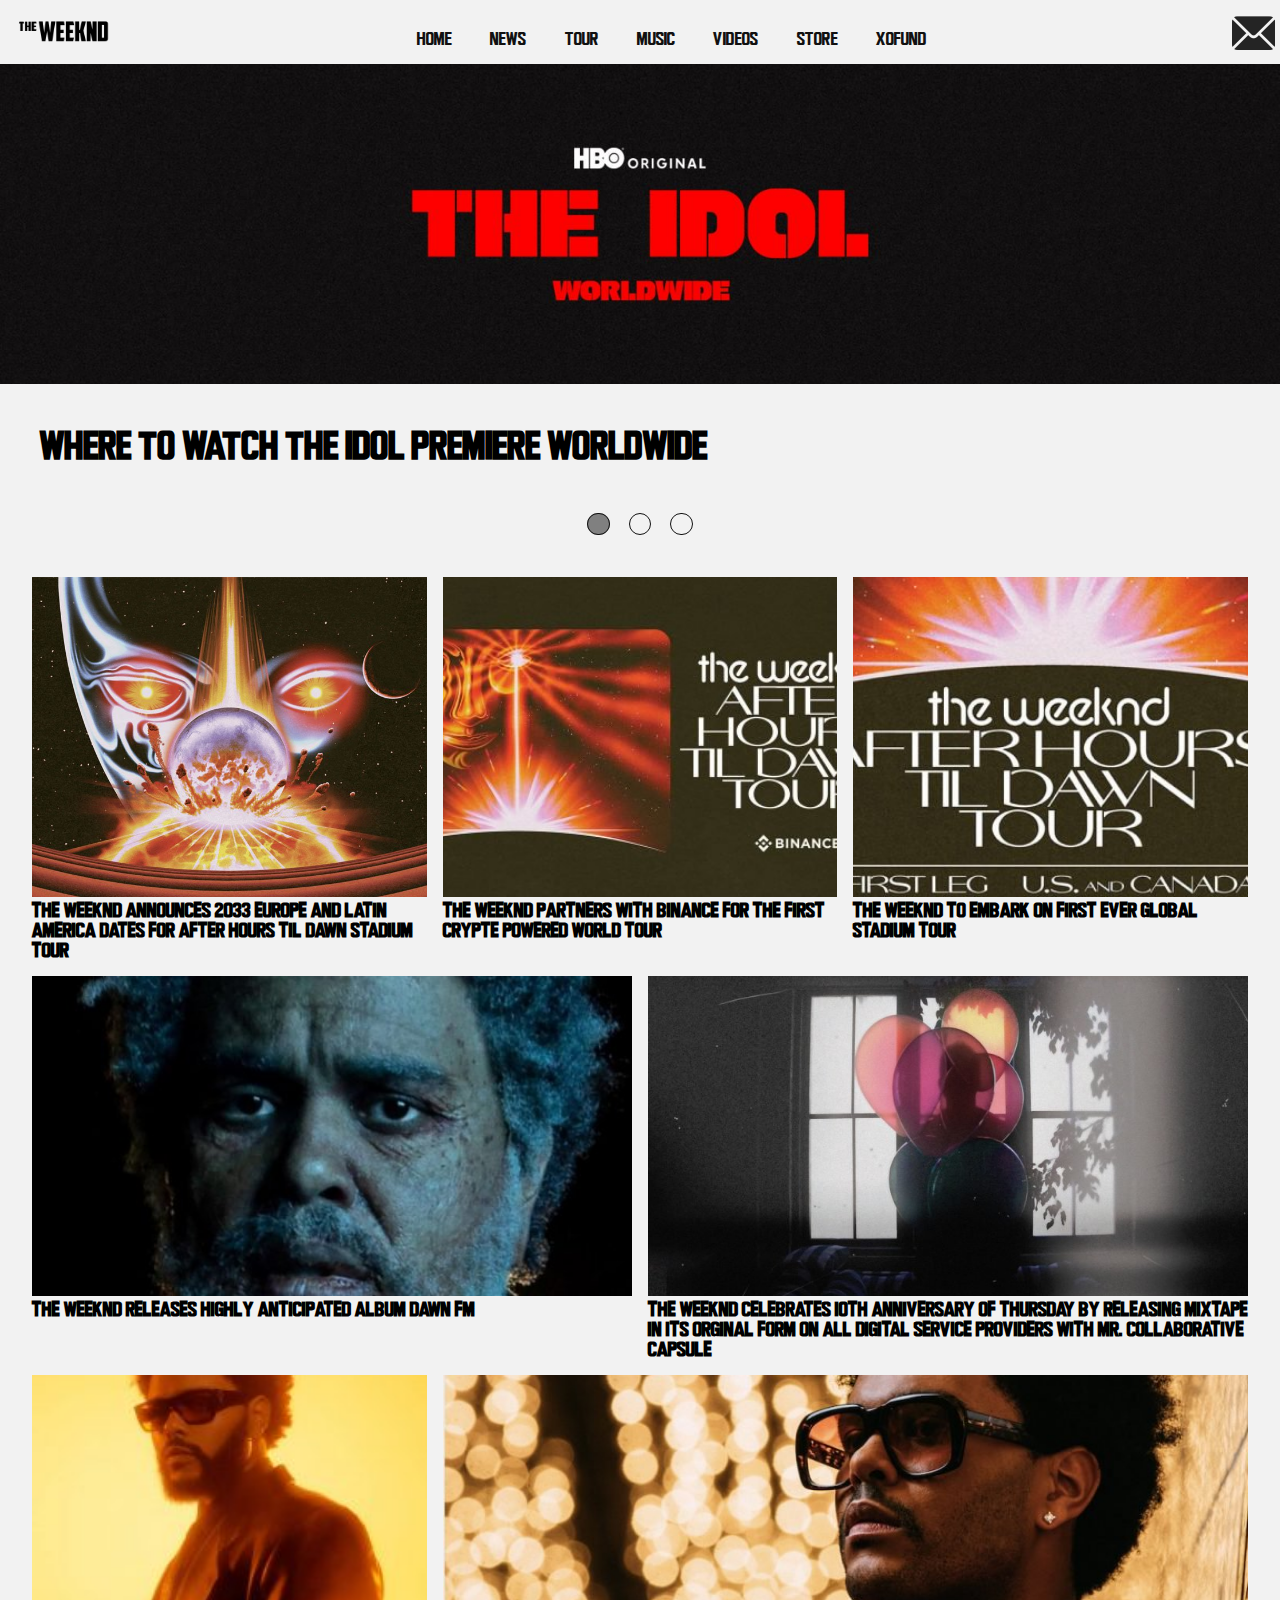
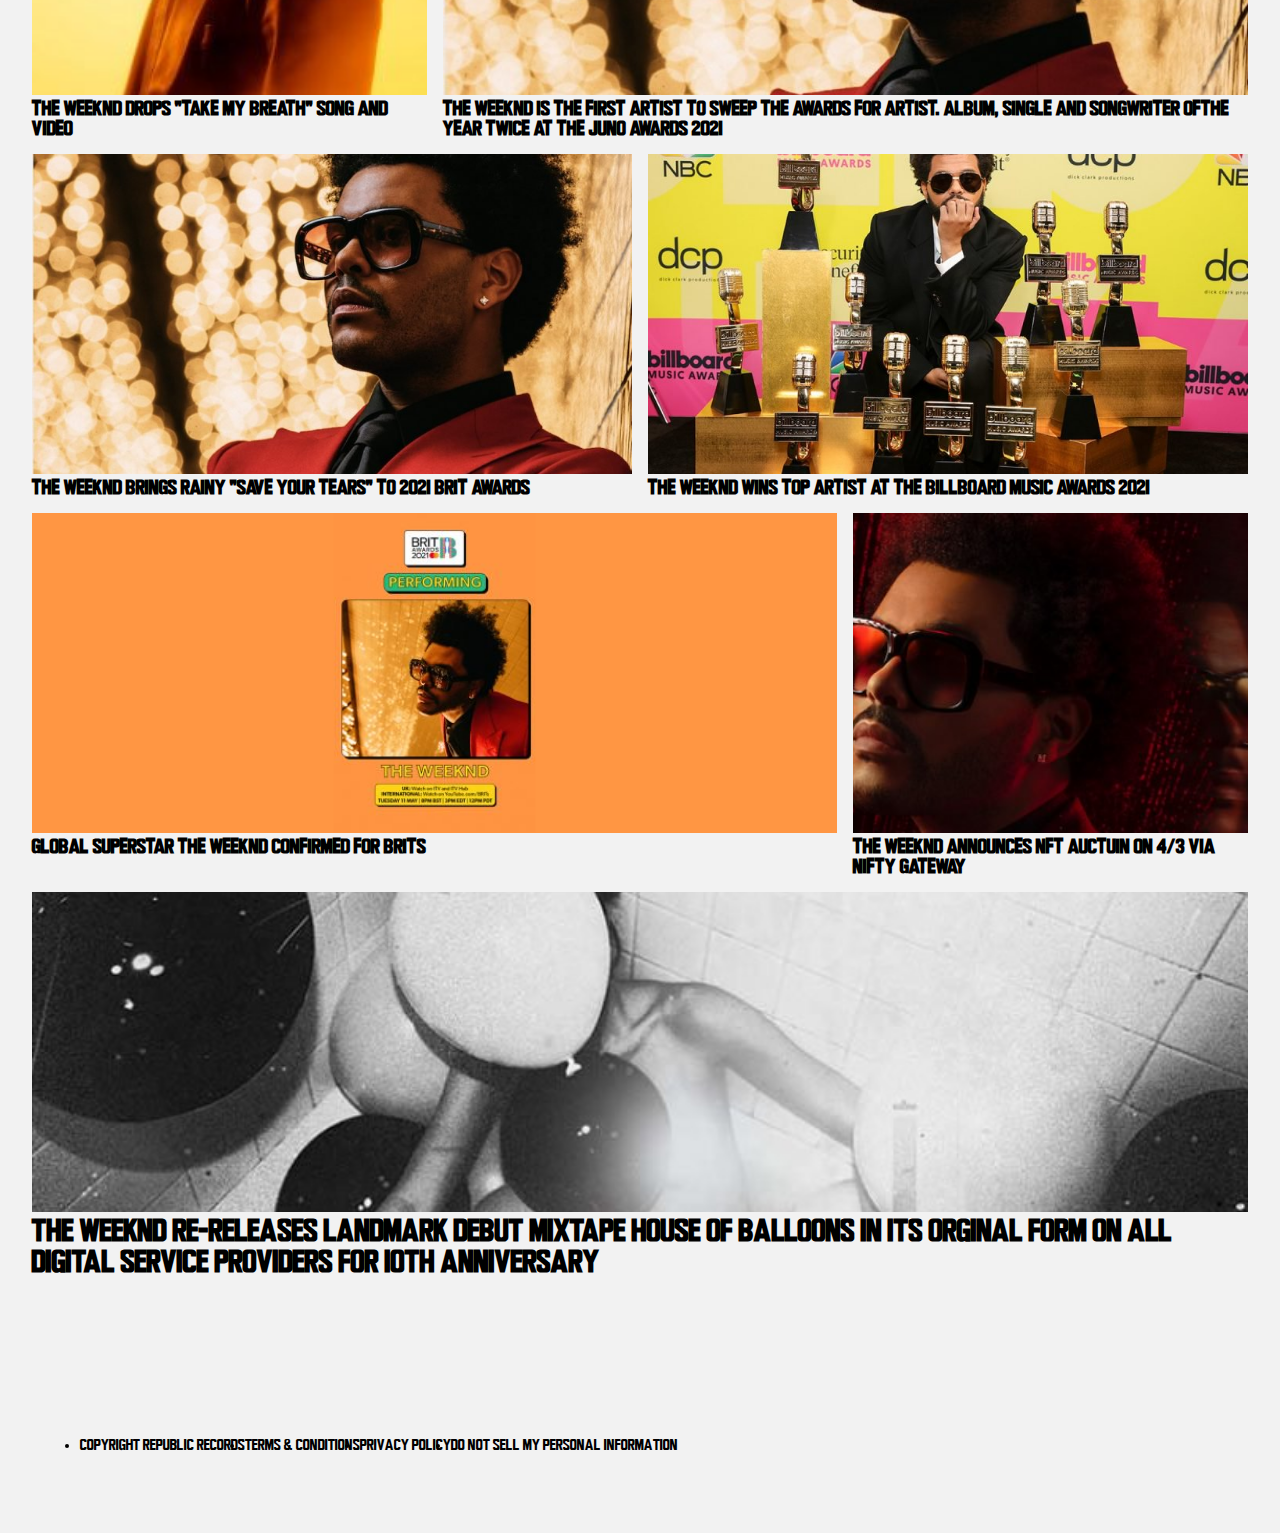
<file: basiswebsite/news.html>
<!doctype html>
<html lang="nl">

<head>
	<meta charset="UTF-8">
	<meta name="author" content="Esther Zoetelief">
	<meta name="viewport" content="width=device-width, initial-scale=1">

	<title>The Weeknd</title>

	<link href="styles/style2.css" rel="stylesheet">
	<link href="news.html" rel="news.html">
	<link rel="icon" type="image/svg+xml" href="images/favicon.svg">
</head>

<body>
	<header>

		<nav>

			<button class="hamburgerKnop"> <img class="imgbutton" src="images/hamburger-menu-5.png" alt=""></button>
			<section class="menu"><!-- De default is ingeklapt, uitklpappen met js add class "menuUitgeklapt" -->
				<ul>
					<li>
						<p>Home</p>
					</li>
					<li>
						<p>News</p>
					</li>
					<li>
						<p>Tour</p>
					</li>
					<li>
						<p> Music</p>
					</li>
					<li>
						<p>Videos</p>
					</li>
					<li>
						<P>Store</P>
					</li>
					<li>
						<p>Xofund</p>
					</li>
				</ul>
			</section>
			<a href="index.html"><img src="images/logo.png" alt="link naar homepage">
			<a href="mail.html"><img src="images/mailnav.png" alt=""></a>
		</nav>

	</header>

<main> 


 
        <section class="slider">

            <div>
                <article id="slide-1">
                        <img src="images/fotoslider1.jpeg">
                        <h2>WHERE TO WATCH THE IDOL PREMIERE WORLDWIDE</h2>
                </article>
                <article id="slide-2">
                        <img src="images/fotoslider2.jpeg">
                        <h2>Blue bottle coffee  and the weeknd partner</h2>
                </article>
                <article id="slide-3">
                        <img src="images/fotoslider3.jpeg">
                        <h2>THE WEEKND ANNOUNCES 2023 EUROPE AND LATIN AMERICA DATES FOR AFTER HOURS TIL DAWN STADIUM TOUR</h2>
                </article>
            </div>

            <input type="radio" id="slide1" name="slider" checked>
            <label for="slide1">
                <a href="#slide-1"></a>
            </label>

            <input type="radio" id="slide2" name="slider">
            <label for="slide2">
                <a href="#slide-2"></a>
            </label>

            <input type="radio" id="slide3" name="slider">
            <label for="slide3">
                <a href="#slide-3"></a>
            </label>
        
        </section>

  
            <section class="gridnewspage">
                <article>
                    <img src="images/fotogrid1">
                    <h2>The Weeknd announces 2033 europe and latin America dates for after hours til dawn stadium tour </h2>
                </article>
                <article>
                    <img src="images/fotogrid2">
                    <h2>The weeknd partners with binance for the first crypte powered world tour</h2>
                </article>
                <article>
                    <img src="images/fotogrid3">
                    <h2>The weeknd to embark on first ever global stadium tour</h2>
                </article>
                <article>
                    <img src="images/fotogrid4">
                    <h2>The weeknd releases highly anticipated album dawn fm</h2>
                </article>
                <article>
                    <img src="images/fotogrid5">
                    <h2>The weeknd celebrates 10th anniversary of thursday by releasing mixtape in its orginal form on all digital service providers with MR. Collaborative capsule </h2>
                </article>
                <article>
                    <img src="images/fotogrid8">
                    <h2>The weeknd drops "take my breath" song and video</h2>
                </article>
                <article>
                    <img src="/images/fotogrid7">
                    <h2>The weeknd is the first artist to sweep the awards for artist. album, single and songwriter ofthe year twice at the juno awards 2021</h2>
                </article>
                <article>
                    <img src="images/fotogrid7">
                    <h2>The weeknd brings rainy "save your tears" to 2021 brit awards</h2> 
                </article>
                <article>
                    <img src="images/fotogrid9">
                    <h2>The weeknd wins top artist at the billboard music awards 2021</h2>
                </article>
                <article>
                    <img src="images/fotogrid10">
                    <h2>Global superstar the weeknd confirmed for brits</h2>
                </article>
                <article>
                    <img src="images/fotogrid11">
                    <h2>The weeknd announces nft auctuin on 4/3 via nifty gateway</h2>
                </article>
                <article>
                    <img src="images/fotogrid12">
                    <h2>The weeknd re-releases landmark debut mixtape house of balloons in its orginal form on all digital service providers for 10th anniversary</h2>
                </article>
    
            </section>
    
            <footer>
    <section>
                <ul>
                   <a></a>
                   <a></a>
                   <a></a>
                   <a></a>
                   <a></a>
                   <a></a>
                   <a></a>
                </ul>
    
            </section>
            <section>
    
                <ul>
                  <li>Copyright republic records</li>
                  <li>Terms & conditions</li>
                  <li>Privacy policy</li>
                  <li>Do not sell my personal information</li>
        
                 </ul>
                </section>
          
            </footer>
    
    
    
        </main>
    
    


   

</main>

<script defer src="scripts/script.js"></script>

</body>
</file>
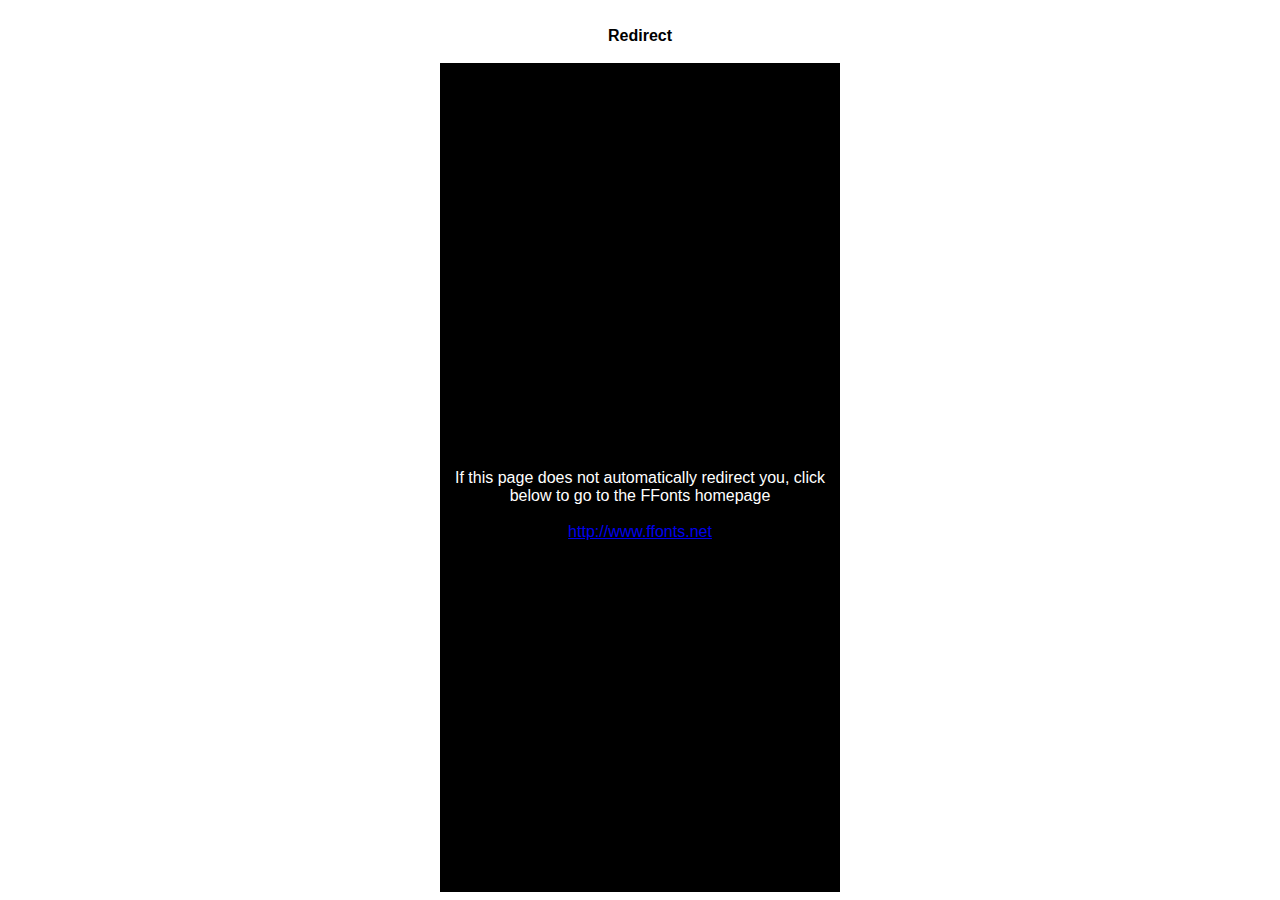
<file: fonts/Wagner-Modern/ffonts.net.htm>
<HTML>
<HEAD>
<TITLE>FFonts - Redirect</TITLE>
<meta http-equiv="refresh" content="1;url=http://www.ffonts.net">
<script language="javascript">
<!-- 
//location.replace("http://www.ffonts.net");
-->
</script>
</HEAD>

<BODY >
<CENTER>
<TABLE WIDTH="400" HEIGHT="100%" BORDER="0" CELLPADDING="0" CELLSPACING="0">
<TR><TD WIDTH="100%" HEIGHT="20" ALIGN="CENTER" VALIGN="LEFT" BGCOLOR="#FFFFFF"><FONT FACE="Arial, Sans Serif, Verdana" SIZE=3 COLOR="#000000"><B>Redirect</B></FONT></TD></TR>
<TR><TD WIDTH="100%" HEIGHT="300" ALIGN="CENTER" VALIGN="LEFT" BGCOLOR="#000000"><BR><BR><BR>
<FONT FACE="Arial, Sans Serif, Verdana" SIZE=3 COLOR="#FFFFFF">If this page does not automatically redirect you, click below to go to the FFonts homepage</FONT>
<BR><BR>
<FONT FACE="Arial, Sans Serif, Verdana" SIZE=3 COLOR="#FFFFFF"><A HREF="http://www.ffonts.net" TARGET="_top">http://www.ffonts.net</A>
</TD></TR>
</TD></TR>
</TABLE>
</CENTER>
</BODY>
</HTML>
</file>
<file: styles/style.css>
@font-face {
	font-family: Wagner Modern;
	src: url(/fonts/Wagner-Modern/Wagner\ Modern.ttf);
}

@font-face {
	font-family: p;
	src: url(/fonts/nimbussannovt.ttf);
}

/**************/
/* CSS REMEDY */
/**************/
* {
	box-sizing: border-box;
	padding: 0;
	margin: 0;
}

/*********************/
/* CUSTOM PROPERTIES */
/*********************/
:root {
	/* startje */
	--color-text: rgb#111111;
	--color-background: #f2f2f2;
	--border-bottom: 1px solid #111111;

}

/****************/
/* JOUW STYLING */
/****************/

/* jouw code, 
- Ik heb hier mijn font toe gevoegd omdat ik bij nader
inzien geen algemene h2 meer gebruik omdat zo ongevraagd
padding en margin er bij komt bij sommige elementen. */

body {
	background-color: var(--color-background);
	font-family: Wagner Modern;
}

/* Header 
- ik heb de nav in mijn header toegevoegd, dit vind ik handig 
omdat alles dan het zelfde is. Als ik tijd over heb kan ik het los van elkaar 
halen*/


header nav {

	height: 4em;
	display: flex;
	text-decoration: none;
	list-style-type: none;
	border-bottom: var(--border-bottom);
	align-items: center;
	justify-content: space-between;
}

header nav button:first-of-type {
	height: 4em;
	width: 4em;
	border: transparent;
	margin-left: 1em;
}

header nav button:first-of-type img {
	width: 100%;
}

header nav a:nth-of-type(1) {
	width: 6em;
	height: 4em;
	display: flex;
	align-items: center;
	margin-inline: auto;
}

header nav a:nth-of-type(1) img {
	width: 100%;
}

header section ul li p {
	z-index: 1000;
}

header section ul li {
	display: flex;
	z-index: 1000;
	color: #111111;
	list-style: none;
	text-decoration: none;
	border: solid black 0.5px;
	justify-content: center;
	align-items: center;
}

header section ul li:hover {
	background-color: #d0cfcf;
	transition: transform 250ms ease-in-out;
}

header section ul li:nth-of-type(7) {
	grid-column-start: span 2;
	color: #111111;
	list-style: none;
	text-decoration: none;
}


header section ul {
	z-index: 1000;
	color: #111111;
	list-style: none;
	text-decoration: none;
	display: grid;
	grid-template-columns: 50% 50%;
	grid-template-rows: 20% 20% 20% 40%;
	width: 100%;
	height: 95vh;
	background-color: #f2f2f2;
	position: absolute;
	top: 4em;
	left: 0;
	transform: translateX(-100vw);
	transition: transform 250ms ease-in-out;
}

header section.menuUitgeklapt ul {
	transform: translateX(0);
}

header nav {

	max-width: 100%;
	width: 100%;
}

header nav a:nth-of-type(2) {
	scale: 0.1em;
}

/* ik gebruik h1 voor onderwater de belangrijke informatie voor toegangelijkheid.
ook gebruik ik h3 voor onderwater sub informatie naast h1.  */

h1 {
	visibility: hidden;
	position: absolute;
	font-size: 0.00001em;
}

main section section:first-of-type h2 {
	font-family: Wagner Modern;
	font-size: 4em;
	margin-top: 0.5em;
	margin-left: 1em;
	margin-right: 1em;
	color: grey;
}

/* eerste sectie homepage */

main section section {
	text-align: center;
	align-items: center;
	justify-content: center;
	margin: 0em;
}

main section:first-of-type {

	text-align: center;
	align-items: center;
	justify-content: center;
}

main section section img {
	padding-top: 2em;
	max-width: 90%;
}

main section button:first-of-type {
	font-family: p;
	letter-spacing: 0.05em;
	border-radius: 1px;
	border: 1px solid;
	padding: 0.3em;
	margin-top: 0.5em;
}


main section p:first-of-type {
	font-family: p;
	padding: 2em;
	font-size: 1.1em;
	letter-spacing: 0.05em;
}

/* youtube video's homepage */

main section:nth-of-type(2) iframe {
	border: transparent;
	width: 100%;
	height: auto;
	aspect-ratio: 16 / 9;
	padding: 1em;
	width: 100%;
}

/* Eerste grid homepage */

.gridhomepage {
	display: grid;
	grid-template-columns: repeat(2, 1fr);

	max-width: 100%;
}

.gridhomepage section:nth-of-type(1) {
	max-width: 100%;
	grid-column-start: 1;
	grid-column-end: -1;
	justify-self: flex-end;
	align-self: center;
}

.gridhomepage section:nth-of-type(1) img {
	width: 80vw;
}

.gridhomepage section:nth-of-type(1) h2 {
	font-size: 2em;
	word-break: break-word;
}

.gridhomepage section:nth-of-type(2) {
	grid-column-start: 1;
	grid-row-start: 2;
	grid-column-end: 2;
	grid-row-end: 3;
	margin-left: 1em;
	align-self: flex-start;

	justify-self: flex-start;
}

.gridhomepage section:nth-of-type(2) h2 {
	font-size: 1.5em;
}

.gridhomepage section:nth-of-type(2) img {
	width: 100%;
}


.gridhomepage section:nth-of-type(3) {
	grid-column-start: 2;
	grid-row-start: 2;
	grid-column-end: 2;
	grid-row-end: 3;
	margin-bottom: auto;
	justify-self: flex-end;
	margin-left: 1em;

}

.gridhomepage section:nth-of-type(3) h2 {
	font-size: 1.5em;
}

.gridhomepage section:nth-of-type(4) {
	grid-area: 4 / 1 / 5 / 2;
	margin-bottom: auto;
}

.gridhomepage section:nth-of-type(4) h2 {
	font-size: 1.5em;
}

.gridhomepage section:nth-of-type(5) {
	grid-area: 4 / 2 / 5 / 3;
	margin-bottom: auto;

}

.gridhomepage section:nth-of-type(4) p {
	font-size: 0.5em;

}

.gridhomepage section:nth-of-type(5) h2 {

	font-size: 1.3em;
}

.gridhomepage section:nth-of-type(5) p {
	font-size: 0.5em;

}



.shophomepage {
	position: relative;
	height: 100vh;
	overflow: hidden;
	width: 100%;
}

.shophomepage h2 {
	text-transform: uppercase;
	z-index: 10;
	width: 100%;
	height: 100%;
	display: flex;
	justify-content: center;
	align-items: center;
	font-size: 6em;
	text-align: center;


}

@media (min-width: 823px) {
	.shophomepage h2 {
		font-size: 12em;
	}
}

.shophomepage img {
	max-width: 10%;
	width: 100%;
	height: auto;
	position: absolute;
	transform: scale(0.2);
	top: 0;
	left: 0;
	min-width: 22%;
	display: none;
	margin: 1em;
}

.shophomepage img:nth-of-type(1) {
	z-index: 20;
	top: 50vw;
	left: 50vw;
	scale: 300%;

}



.shophomepage img:nth-of-type(2) {
	z-index: -20;
	top: 80vw;
	left: 30vw;
	scale: 800%;

}

.shophomepage img:nth-of-type(3) {

	z-index: 20;
	top: 10vw;
	left: 80vw;
	scale: 800%;
}

.shophomepage img:nth-of-type(4) {
	z-index: -20;
	top: 60vw;
	left: 20vw;
	scale: 700%;
}

.shophomepage img:nth-of-type(5) {
	z-index: 20;
	top: 10vw;
	left: 10vw;
	scale: 300%;
}

.shophomepage img:nth-of-type(6) {
	z-index: 20;
	top: 10vw;
	left: 20vw;
	scale: 600%;
}

.shophomepage img:nth-of-type(7) {
	z-index: 20;
	top: 80vw;
	left: 80vw;
	scale: 300%;
}

.shophomepage img:nth-of-type(8) {
	z-index: 20;
	top: 80vw;
	left: 40vw;
	scale: 300%;
}

.shophomepage img:nth-of-type(9) {
	z-index: -20;
	top: 90vw;
	left: 10vw;
	scale: 700%;
}

.shophomepage img:nth-of-type(10) {
	z-index: 20;
	top: 30vw;
	left: 50vw;
	scale: 600%;
}

.shophomepage img:nth-of-type(11) {
	z-index: 20;
	top: 30vw;
	left: 30vw;
	scale: 300%;
}

.shophomepage img:nth-of-type(12) {
	z-index: 20;
	top: 40vw;
	left: 70vw;
	scale: 300%;
}

.shophomepage img:nth-of-type(13) {
	z-index: 20;
	top: 40vw;
	left: 20vw;
	scale: 800%;
}

.shophomepage img:nth-of-type(14) {
	z-index: 20;
	top: 50vw;
	left: 50vw;
	scale: 300%;
}

.shophomepage img:nth-of-type(15) {
	z-index: 20;
	top: 110vw;
	left: 50vw;
	scale: 300%;
}

.shophomepage img:nth-of-type(16) {
	z-index: 20;
	top: 110vw;
	left: 10vw;
	scale: 700%;
}

.shophomepage img:nth-of-type(17) {
	z-index: 20;
	top: 110vw;
	left: 80vw;
	scale: 300%;
}

.shophomepage img:nth-of-type(18) {
	z-index: 20;
	top: 60vw;
	left: 1vw;
	scale: 300%;
}

.shophomepage img:nth-of-type(19) {
	z-index: 20;
	top: 120vw;
	left: 30vw;
	scale: 500%;
}

.shophomepage img:nth-of-type(20) {
	z-index: 20;
	top: 70vh;
	left: 80vw;
	scale: 500%;
}

.shophomepage img:nth-of-type(21) {
	z-index: 20;
	top: 130vh;
	left: 70vw;
	scale: 300%;
}

.shophomepage img:nth-of-type(21) {
	z-index: 20;
	top: 20vh;
	left: 5vw;
	scale: 300%;
}

.shophomepage img:nth-of-type(22) {
	z-index: 20;
	top: 2vh;
	left: 40vw;
	scale: 300%;
}

.shophomepage img:nth-of-type(23) {
	z-index: 20;
	top: 50vh;
	left: 2vw;
	scale: 300%;
}

.shophomepage img:nth-of-type(24) {
	z-index: 20;
	top: 100vw;
	left: 60vw;
	scale: 300%;
}


	@media (min-width: 737px) {
		.gridhomepage {
			grid-template-columns: repeat(4, 1fr);
			grid-template-rows: repeat(2, 1fr);
			
		}

		.gridhomepage section:nth-of-type(1) {
			grid-area: 1 / 1 / 3 / 3;
			max-width: 100%;
			justify-self: flex-end;
			align-self: center;


		}

		.gridhomepage section:nth-of-type(2) {
			grid-area: 1 / 3 /2 / 4;
			max-width: 100%;
			justify-self: flex-end;
			align-self: center;
		}

		.gridhomepage section:nth-of-type(3) {
			grid-area: 1 / 4 /2 / 5;
			max-width: 100%;
			justify-self: flex-end;
			align-self: center;


		}

		.gridhomepage section:nth-of-type(4) {
			grid-area: 2 / 3 /3 / 4;
			max-width: 100%;
			justify-self: flex-end;
			align-self: center;
		}

		.gridhomepage section:nth-of-type(3) {
			grid-area: 2 / 4 /3 / 5;
			max-width: 100%;
			justify-self: flex-end;
			align-self: center;
		}

		.gridhomepage section:nth-of-type(5) {
			grid-column-start: 4;
			grid-column-end: 5;
			grid-row-start: 1;
		}



	}

	@media (min-width: 770px) {

		main section:first-of-type section img {
			z-index: -10;
			position: absolute;
			top: 13vh;
			left: 30vw;
			width: 60%;
			justify-self: flex-end;
			align-self: flex-end;

		}

		main section:first-of-type section h2 {
			font-family: Wagner Modern;

			font-size: 9vw;
			margin-top: 1em;
			margin-left: 1em;
			margin-right: 6em;



		}

		main section:first-of-type section {
			display: flex;
			text-align: left;
			justify-content: flex-start;

		}

		main>section:first-of-type {
			height: 75vh;
		}


		main>section:first-of-type p {
			display: none;
		}

		main>section:first-of-type button {
			position: absolute;
			top: 60vh;
			left: 10vw;



		}


		header>nav>button:first-of-type {
			display: none;
		}

		header>nav>a:first-of-type {

			align-self: flex-start;

			margin-inline: 1em;
			order: -1;
		}




		header>nav>section>ul>li {

			margin: 1em;
			border: transparent;
			font-size: 120%;

		}

		header nav section ul li:hover {
			background-color: transparent;
			transition: transform 250ms ease-in-out;
		}


		header section ul {
			margin-top: 0.6em;
			display: flex;
			background-color: transparent;
			height: auto;
			position: relative;
			transform: translateX(0vw);
			top: 0;


		}


		header nav {
			display: flex;
			align-items: stretch;

		}

		

		header nav a:nth-of-type(2) {

			width: 2em;
			height: 2em;
			margin: 1em;
		}

		header section ul li {
			position: relative;
		}

		header section ul li::before {
			content: "";
			position: absolute;
			bottom: 0;
			left: 0;
			right: 0;
			height: 2px;
			background-color: #111111;
			/* Kleur van de underline */
			transform: scaleX(0);
			/* Onderlijn begint onzichtbaar */
			transform-origin: left;
			transition: transform 0.3s ease-in-out;
		}

		header section ul li:hover::before {
			transform: scaleX(1);
			/* Onderlijn wordt zichtbaar bij hover */
		}
	}
</file>
<file: styles/style2.css>
* {
	box-sizing: border-box;
	padding: 0;
	margin: 0;
}

@font-face {
	font-family: Wagner Modern;
	src: url(/fonts/Wagner-Modern/Wagner\ Modern.ttf);
}

@font-face {
	font-family: p;
	src: url(/fonts/nimbussannovt.ttf);
}

body {
	font-family: Wagner Modern;
	overflow-x: hidden;
	background-color: #f2f2f2;
}

header nav {

	height: 4em;
	display: flex;
	text-decoration: none;
	list-style-type: none;
	border-bottom: var(--border-bottom);
	align-items: center;
	justify-content: space-between;
}

header nav button:first-of-type {
	border: transparent;
	height: 4em;
	width: 4em;
}

header nav button:first-of-type img {
	width: 100%;
}

header nav a:nth-of-type(1) {
	width: 6em;
	height: 4em;
	display: flex;
	align-items: center;
	margin-inline: auto;
}

header nav a:nth-of-type(1) img {
	width: 100%;
}

header section ul li p {
	z-index: 1000;

}

header section ul li {
	display: flex;
	z-index: 1000;
	color: #111111;
	list-style: none;
	text-decoration: none;
	/* height: 100%;
	width: 100%; */
	border: solid black 0.5px;
	justify-content: center;
	align-items: center;
}

header section ul li:hover {
	background-color: #d0cfcf;
	transition: transform 250ms ease-in-out;


}

header section ul li:nth-of-type(7) {
	grid-column-start: span 2;
	color: #111111;
	list-style: none;
	text-decoration: none;


}

header section ul {
	z-index: 1000;
	color: #111111;
	list-style: none;
	text-decoration: none;
	display: grid;
	grid-template-columns: 50% 50%;
	grid-template-rows: 20% 20% 20% 40%;
	width: 100%;
	height: 95vh;
	background-color: #f2f2f2;
	position: absolute;
	top: 4em;
	left: 0;
	transform: translateX(-1000vw);
	transition: transform 250ms ease-in-out;
}

header section.menuUitgeklapt ul {
	transform: translateX(0);
}



/*slider boven aan zonder de dots */

.slider {
	width: 100vw;
	display: flex;
	flex-wrap: wrap;
	justify-content: center;
	height: auto;
	margin-bottom: 2em;

	align-items: center;
	/* overflow-x: auto;
    scroll-snap-type: x mandatory;
    scroll-behavior: smooth;
    -webkit-overflow-scrolling: touch; */
}

.slider::-webkit-scrollbar {
	display: none;
}

.slider a {
	display: flex;
	place-items: start center;
	width: 1.4em;
	aspect-ratio: 1/1;
	text-decoration: none;
	border-radius: 50%;
	border: #111111 solid 0.0125em;
	/* padding: 1em; */
	color: black;
}

.slider a:hover {

	background-color: #d0cfcf;
	transition: transform 300ms ease-in-out;

}

.slider label {
	margin: 0.6em;
	border-radius: 50%;
}

.slider input[type="radio"] {
	display: none;
}

.slider input[type="radio"]:checked+label {
	background-color: grey;
}


.slider>div {
	display: flex;
	overflow-y: hidden;
	overflow-x: auto;
	scroll-snap-type: x mandatory;
	scroll-behavior: smooth;
	-webkit-overflow-scrolling: touch;
}

.slider article {
	flex-shrink: 0;
	width: 100%;
	height: auto;
	scroll-snap-align: start;
}

.slider article img {
	width: 100%;

	height: 20em;
	object-fit: cover;
}

.slider article h2 {
	font-size: 2.5em;
	margin-top: 1em;
	margin-inline: 1em;
}

.gridnewspage {
	display: grid;
	grid-template-columns: repeat(12, 1fr);
	/* grid-template-rows: repeat(6, 1fr); */
	margin: 0 2em;
	gap: 1em;
}

.gridnewspage img {
	width: 100%;
	height: 20em;
	object-fit: cover;
}

.gridnewspage h2 {
	text-transform: uppercase;
	font-size: 130%;

}

/* .gridnewspage article {
	/* border: solid black 3px; */
/* height: 70vh; 
} */


.gridnewspage article:nth-of-type(1) {
	grid-area: 1 / 1 / 2 / 5;

}

.gridnewspage article:nth-of-type(2) {
	grid-area: 1 / 5 / 2 / 9;

}

.gridnewspage article:nth-of-type(3) {
	grid-area: 1 / 9 / 2 / 13;
}

.gridnewspage article:nth-of-type(4) {
	grid-area: 2 / 1 / 3 / 7;
}

.gridnewspage article:nth-of-type(5) {
	grid-area: 2 / 7 / 3 / 13;
}

.gridnewspage article:nth-of-type(6) {
	grid-area: 3 / 1 / 4 / 5;
}

.gridnewspage article:nth-of-type(7) {
	grid-area: 3 / 5 / 4 / 13;
}

.gridnewspage article:nth-of-type(8) {
	grid-area: 4 / 1 / 5 / 7;
}

.gridnewspage article:nth-of-type(9) {
	grid-area: 4 / 7 / 5 / 13;
}

.gridnewspage article:nth-of-type(10) {
	grid-area: 5 / 1 / 6 / 9;
}

.gridnewspage article:nth-of-type(11) {
	grid-area: 5 / 9 / 6 / 13;
}

.gridnewspage article:nth-of-type(12) {
	grid-area: 6 / 1 / 8/ 13;
}

.gridnewspage article:nth-of-type(12) h2 {
	font-size: 200%;
}






footer ul {
	display: flex;
	margin: 5em;

}
/* 
footer ul:first-of-type {}

footer ul:first-of-type {

	margin: 1em;
} */


@media (max-width: 994px) {

	.gridnewspage {
		grid-template-columns: repeat(2, 1fr);
	}

	.gridnewspage article:nth-of-type(1) {
		grid-area: 1 / 1 / 2 / 2;

	}

	.gridnewspage article:nth-of-type(2) {
		grid-area: 1 / 2 / 2 / 3;

	}

	.gridnewspage article:nth-of-type(3) {
		grid-area: 2 / 1 / 3 / 2;
	}

	.gridnewspage article:nth-of-type(4) {
		grid-area: 2 / 2 / 3 / 3;
	}

	.gridnewspage article:nth-of-type(5) {
		grid-area: 3 / 1 / 4 / 2;
	}

	.gridnewspage article:nth-of-type(6) {
		grid-area: 3 / 2 / 4 / 3;
	}

	.gridnewspage article:nth-of-type(7) {
		grid-area: 4 / 1 / 5 / 2;
	}

	.gridnewspage article:nth-of-type(8) {
		grid-area: 4 / 2 / 5 / 3;
	}

	.gridnewspage article:nth-of-type(9) {
		grid-area: 5 / 1 / 6 / 2;
	}

	.gridnewspage article:nth-of-type(10) {
		grid-area: 5 / 2 / 6 / 3;
	}

	.gridnewspage article:nth-of-type(11) {
		grid-area: 6 / 1 / 7 / 2;
	}

	.gridnewspage article:nth-of-type(12) {
		grid-area: 7 / 1 / 8 /3;
	}

	.gridnewspage article>h2 {
		font-size: 80%;
	}

	.gridnewspage>article>img {
		aspect-ratio: 10 / 9;
		height: auto;

	}

	.gridnewspage article:nth-of-type(12) h2 {
		font-size: 60%;
	}

	.gridnewspage article:nth-of-type(12) img {
		aspect-ratio: 10 / 5;
	}


}

@media (min-width: 770px) {


	header>nav>button:first-of-type {
		display: none;
	}

	header>nav>a:first-of-type {

		align-self: flex-start;

		margin-inline: 1em;
		order: -1;
	}




	header>nav>section>ul>li {

		margin: 1em;
		border: transparent;
		font-size: 120%;

	}

	header nav section ul li:hover {
		background-color: transparent;
		transition: transform 250ms ease-in-out;
	}


	header section ul {
		margin-top: 0.6em;
		display: flex;
		background-color: transparent;
		height: auto;
		position: relative;
		transform: translateX(0vw);
		top: 0;


	}


	header nav {
		display: flex;
		align-items: stretch;

	}



	header nav a:nth-of-type(2) {

		width: 2em;
		height: 2em;
		margin: 1em;
	}

	header section ul li {
		position: relative;
	}

	header section ul li::before {
		content: "";
		position: absolute;
		bottom: 0;
		left: 0;
		right: 0;
		height: 2px;
		background-color: #111111;
		/* Kleur van de underline */
		transform: scaleX(0);
		/* Onderlijn begint onzichtbaar */
		transform-origin: left;
		transition: transform 0.3s ease-in-out;
	}

	header section ul li:hover::before {
		transform: scaleX(1);
		/* Onderlijn wordt zichtbaar bij hover */
	}
}
</file>
<file: basiswebsite/styles/style2.css>
* {
	box-sizing: border-box;
	padding: 0;
	margin: 0;
}

@font-face {
	font-family: Wagner Modern;
	src: url(/fonts/Wagner-Modern/Wagner\ Modern.ttf);
}

@font-face {
	font-family: p;
	src: url(/fonts/nimbussannovt.ttf);
}

body {
	font-family: Wagner Modern;
	overflow-x: hidden;
	background-color: #f2f2f2;
}

header nav {

	height: 4em;
	display: flex;
	text-decoration: none;
	list-style-type: none;
	border-bottom: var(--border-bottom);
	align-items: center;
	justify-content: space-between;
}

header nav button:first-of-type {
	border: transparent;
	height: 4em;
	width: 4em;
}

header nav button:first-of-type img {
	width: 100%;
}

header nav a:nth-of-type(1) {
	width: 6em;
	height: 4em;
	display: flex;
	align-items: center;
	margin-inline: auto;
}

header nav a:nth-of-type(1) img {
	width: 100%;
}

header section ul li p {
	z-index: 1000;

}

header section ul li {
	display: flex;
	z-index: 1000;
	color: #111111;
	list-style: none;
	text-decoration: none;
	/* height: 100%;
	width: 100%; */
	border: solid black 0.5px;
	justify-content: center;
	align-items: center;
}

header section ul li:hover {
	background-color: #d0cfcf;
	transition: transform 250ms ease-in-out;


}

header section ul li:nth-of-type(7) {
	grid-column-start: span 2;
	color: #111111;
	list-style: none;
	text-decoration: none;


}

header section ul {
	z-index: 1000;
	color: #111111;
	list-style: none;
	text-decoration: none;
	display: grid;
	grid-template-columns: 50% 50%;
	grid-template-rows: 20% 20% 20% 40%;
	width: 100%;
	height: 95vh;
	background-color: #f2f2f2;
	position: absolute;
	top: 4em;
	left: 0;
	transform: translateX(-1000vw);
	transition: transform 250ms ease-in-out;
}

header section.menuUitgeklapt ul {
	transform: translateX(0);
}



/*slider boven aan zonder de dots */

.slider {
	width: 100vw;
	display: flex;
	flex-wrap: wrap;
	justify-content: center;
	height: auto;
	margin-bottom: 2em;

	align-items: center;
	/* overflow-x: auto;
    scroll-snap-type: x mandatory;
    scroll-behavior: smooth;
    -webkit-overflow-scrolling: touch; */
}

.slider::-webkit-scrollbar {
	display: none;
}

.slider a {
	display: flex;
	place-items: start center;
	width: 1.4em;
	aspect-ratio: 1/1;
	text-decoration: none;
	border-radius: 50%;
	border: #111111 solid 0.0125em;
	/* padding: 1em; */
	color: black;
}

.slider a:hover {

	background-color: #d0cfcf;
	transition: transform 300ms ease-in-out;

}

.slider label {
	margin: 0.6em;
	border-radius: 50%;
}

.slider input[type="radio"] {
	display: none;
}

.slider input[type="radio"]:checked+label {
	background-color: grey;
}


.slider>div {
	display: flex;
	overflow-y: hidden;
	overflow-x: auto;
	scroll-snap-type: x mandatory;
	scroll-behavior: smooth;
	-webkit-overflow-scrolling: touch;
}

.slider article {
	flex-shrink: 0;
	width: 100%;
	height: auto;
	scroll-snap-align: start;
}

.slider article img {
	width: 100%;

	height: 20em;
	object-fit: cover;
}

.slider article h2 {
	font-size: 2.5em;
	margin-top: 1em;
	margin-inline: 1em;
}

.gridnewspage {
	display: grid;
	grid-template-columns: repeat(12, 1fr);
	/* grid-template-rows: repeat(6, 1fr); */
	margin: 0 2em;
	gap: 1em;
}

.gridnewspage img {
	width: 100%;
	height: 20em;
	object-fit: cover;
}

.gridnewspage h2 {
	text-transform: uppercase;
	font-size: 130%;

}

/* .gridnewspage article {
	/* border: solid black 3px; */
/* height: 70vh; 
} */


.gridnewspage article:nth-of-type(1) {
	grid-area: 1 / 1 / 2 / 5;

}

.gridnewspage article:nth-of-type(2) {
	grid-area: 1 / 5 / 2 / 9;

}

.gridnewspage article:nth-of-type(3) {
	grid-area: 1 / 9 / 2 / 13;
}

.gridnewspage article:nth-of-type(4) {
	grid-area: 2 / 1 / 3 / 7;
}

.gridnewspage article:nth-of-type(5) {
	grid-area: 2 / 7 / 3 / 13;
}

.gridnewspage article:nth-of-type(6) {
	grid-area: 3 / 1 / 4 / 5;
}

.gridnewspage article:nth-of-type(7) {
	grid-area: 3 / 5 / 4 / 13;
}

.gridnewspage article:nth-of-type(8) {
	grid-area: 4 / 1 / 5 / 7;
}

.gridnewspage article:nth-of-type(9) {
	grid-area: 4 / 7 / 5 / 13;
}

.gridnewspage article:nth-of-type(10) {
	grid-area: 5 / 1 / 6 / 9;
}

.gridnewspage article:nth-of-type(11) {
	grid-area: 5 / 9 / 6 / 13;
}

.gridnewspage article:nth-of-type(12) {
	grid-area: 6 / 1 / 8/ 13;
}

.gridnewspage article:nth-of-type(12) h2 {
	font-size: 200%;
}






footer ul {
	display: flex;
	margin: 5em;

}
/* 
footer ul:first-of-type {}

footer ul:first-of-type {

	margin: 1em;
} */


@media (max-width: 994px) {

	.gridnewspage {
		grid-template-columns: repeat(2, 1fr);
	}

	.gridnewspage article:nth-of-type(1) {
		grid-area: 1 / 1 / 2 / 2;

	}

	.gridnewspage article:nth-of-type(2) {
		grid-area: 1 / 2 / 2 / 3;

	}

	.gridnewspage article:nth-of-type(3) {
		grid-area: 2 / 1 / 3 / 2;
	}

	.gridnewspage article:nth-of-type(4) {
		grid-area: 2 / 2 / 3 / 3;
	}

	.gridnewspage article:nth-of-type(5) {
		grid-area: 3 / 1 / 4 / 2;
	}

	.gridnewspage article:nth-of-type(6) {
		grid-area: 3 / 2 / 4 / 3;
	}

	.gridnewspage article:nth-of-type(7) {
		grid-area: 4 / 1 / 5 / 2;
	}

	.gridnewspage article:nth-of-type(8) {
		grid-area: 4 / 2 / 5 / 3;
	}

	.gridnewspage article:nth-of-type(9) {
		grid-area: 5 / 1 / 6 / 2;
	}

	.gridnewspage article:nth-of-type(10) {
		grid-area: 5 / 2 / 6 / 3;
	}

	.gridnewspage article:nth-of-type(11) {
		grid-area: 6 / 1 / 7 / 2;
	}

	.gridnewspage article:nth-of-type(12) {
		grid-area: 7 / 1 / 8 /3;
	}

	.gridnewspage article>h2 {
		font-size: 80%;
	}

	.gridnewspage>article>img {
		aspect-ratio: 10 / 9;
		height: auto;

	}

	.gridnewspage article:nth-of-type(12) h2 {
		font-size: 60%;
	}

	.gridnewspage article:nth-of-type(12) img {
		aspect-ratio: 10 / 5;
	}


}

@media (min-width: 770px) {


	header>nav>button:first-of-type {
		display: none;
	}

	header>nav>a:first-of-type {

		align-self: flex-start;

		margin-inline: 1em;
		order: -1;
	}




	header>nav>section>ul>li {

		margin: 1em;
		border: transparent;
		font-size: 120%;

	}

	header nav section ul li:hover {
		background-color: transparent;
		transition: transform 250ms ease-in-out;
	}


	header section ul {
		margin-top: 0.6em;
		display: flex;
		background-color: transparent;
		height: auto;
		position: relative;
		transform: translateX(0vw);
		top: 0;


	}


	header nav {
		display: flex;
		align-items: stretch;

	}



	header nav a:nth-of-type(2) {

		width: 2em;
		height: 2em;
		margin: 1em;
	}

	header section ul li {
		position: relative;
	}

	header section ul li::before {
		content: "";
		position: absolute;
		bottom: 0;
		left: 0;
		right: 0;
		height: 2px;
		background-color: #111111;
		/* Kleur van de underline */
		transform: scaleX(0);
		/* Onderlijn begint onzichtbaar */
		transform-origin: left;
		transition: transform 0.3s ease-in-out;
	}

	header section ul li:hover::before {
		transform: scaleX(1);
		/* Onderlijn wordt zichtbaar bij hover */
	}
}
</file>
